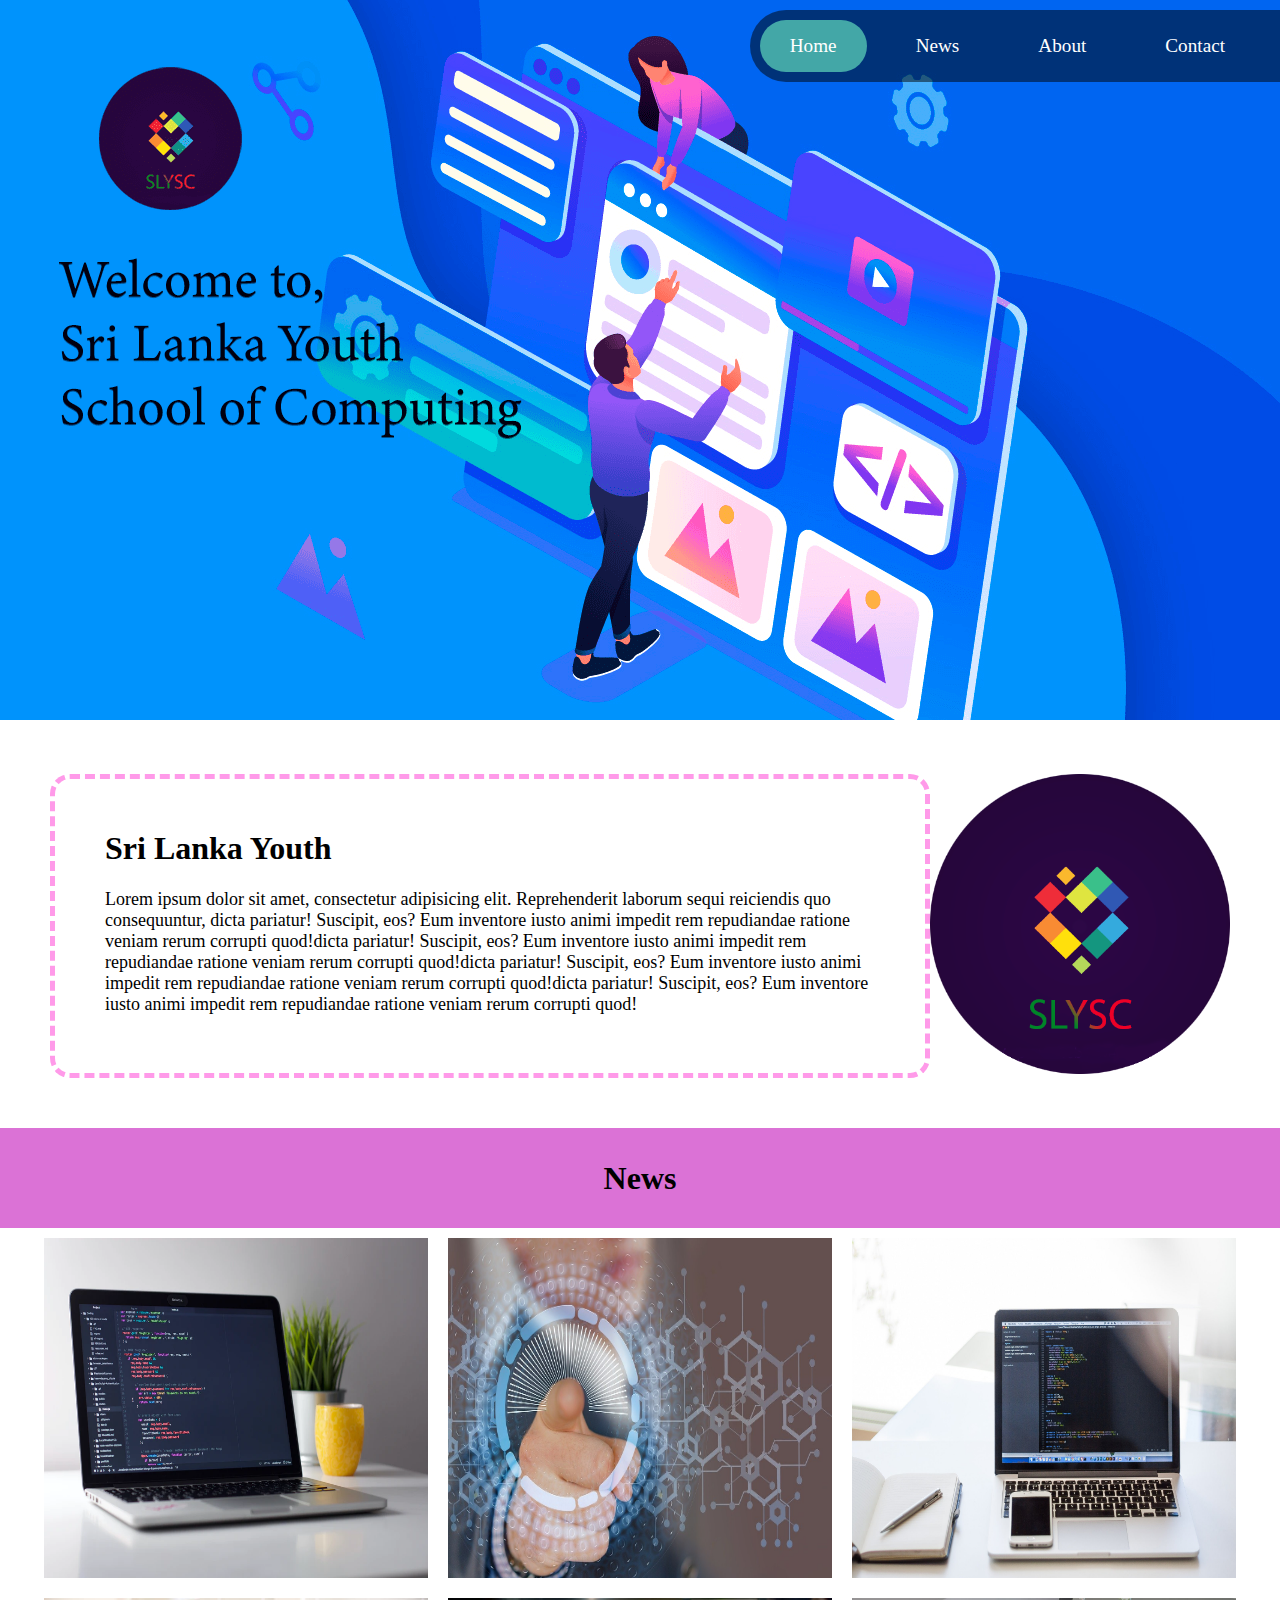
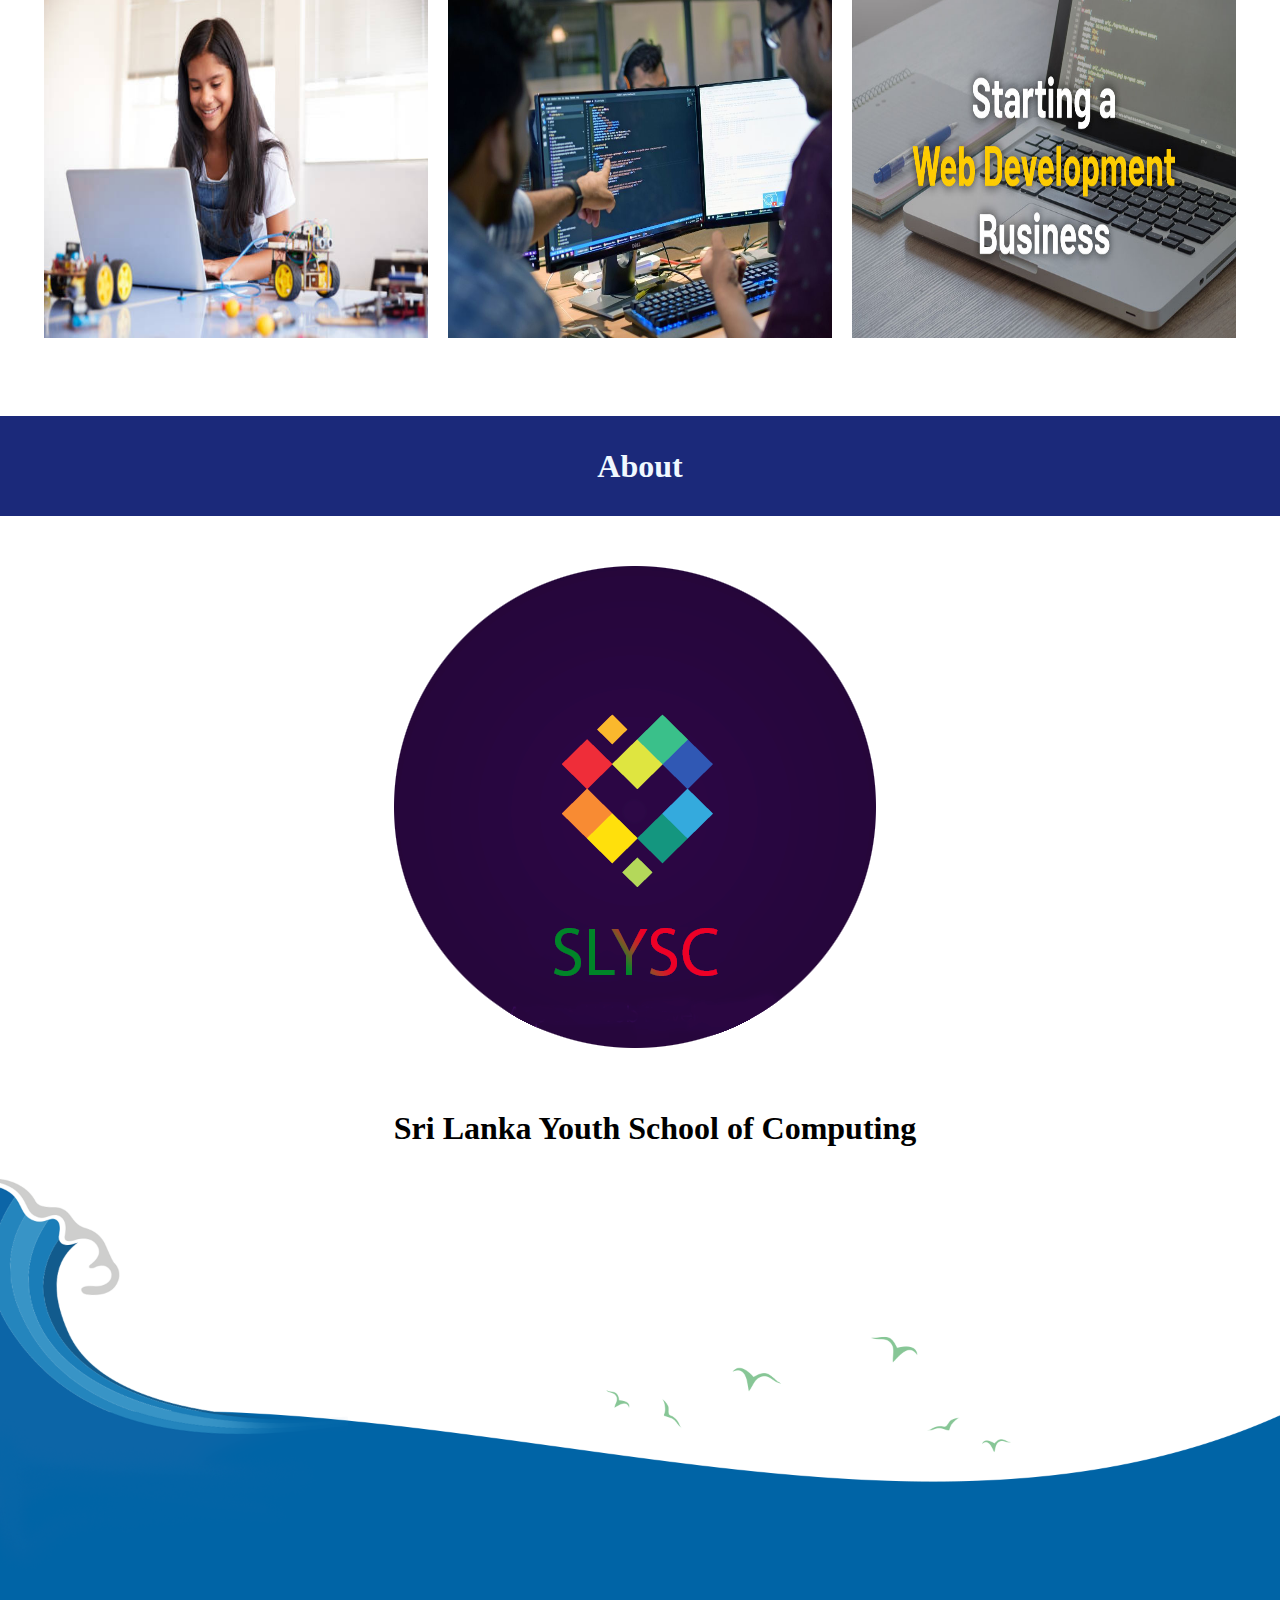
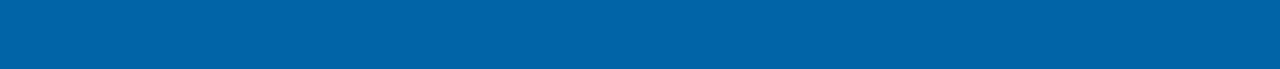
<file: index.html>
<!DOCTYPE html>
<html lang="en">
<head>
    <style>
        li a[href="./index.html"]{
            background-color: rgb(67, 167, 167);
        }
    </style>
    <link rel="stylesheet" href="style.css">
    <meta charset="UTF-8">
    <meta http-equiv="X-UA-Compatible" content="IE=edge">
    <meta name="viewport" content="width=device-width, initial-scale=1.0">
    <title>Web Engineers</title>
    <link rel="shortcut icon" href="./favicon/favicon.png" type="image/x-icon">
</head>
<body>

    <!-- Navigation bar -->
    <ul class="nav">
        <li><a href="./index.html">Home</a></li>
        <li><a href="./news.html">News</a></li>
        <li><a href="./about.html">About</a></li>
        <li><a href="./contact.html">Contact</a></li>
    </ul>
    <div class="home-img">
        <img src="./static/img/home.png" alt="Home">
    </div>

    <!-- Intro  -->
    <div class="logo" ">
        <div class="intro">
            <h1>Sri Lanka Youth</h1>
            <p style="font-size: large; font-family: Cambria, Cochin, Georgia, Times, 'Times New Roman', serif;">Lorem ipsum dolor sit amet, consectetur adipisicing elit. Reprehenderit laborum sequi reiciendis quo consequuntur, dicta pariatur! Suscipit, eos? Eum inventore iusto animi impedit rem repudiandae ratione veniam rerum corrupti quod!dicta pariatur! Suscipit, eos? Eum inventore iusto animi impedit rem repudiandae ratione veniam rerum corrupti quod!dicta pariatur! Suscipit, eos? Eum inventore iusto animi impedit rem repudiandae ratione veniam rerum corrupti quod!dicta pariatur! Suscipit, eos? Eum inventore iusto animi impedit rem repudiandae ratione veniam rerum corrupti quod!    
            <br>
            
            </p>
        </div>
        <div>
            <img src="./static/img/logo.png" alt="web developers" >
        </div>
    </div> 


    <!-- News section -->
    <div class="news"><h1 style="text-align: center;font-family: Cambria, Cochin, Georgia, Times, 'Times New Roman', serif;">News</h1></div>
    <div class="news-content">
        <div class="container">
            
            <div class="flex-box">
                <img src="./static/img/news1.webp" alt="">
                <div class="overlay"><button class="info">More Info</button></div>
            </div>

            <div class="flex-box">
                <img src="./static/img/news2.jpg" alt="">
                <div class="overlay"><button class="info">More Info</button></div>
            </div>

            <div class="flex-box">
                <img src="./static/img/news3.jpg" alt="">
                <div class="overlay"><button class="info">More Info</button></div>
            </div>

            <div class="flex-box">
                <img src="./static/img/news4.jpg" alt="">
                <div class="overlay"><button class="info">More Info</button></div>
            </div>

            <div class="flex-box">
                <img src="./static/img/news5.jpg" alt="">
                <div class="overlay"><button class="info">More Info</button></div>
            </div>

            <div class="flex-box">
                <img src="./static/img/news6.jpg" alt="">
                <div class="overlay"><button class="info">More Info</button></div>
            </div>
            
        </div>
    </div>
    <br>

    <!-- About section  -->
    <div class="about"><h1 style="color: aliceblue;text-align: center;font-family: Cambria, Cochin, Georgia, Times, 'Times New Roman', serif;">About</h1></div>
    <div class="about-container">
        <div class="about-logo">
            <img src="./static/img/logo.png" alt="web developers" >
            <h1><br>Sri Lanka Youth School of Computing</h1>
        </div>
    </div>

    <!-- Footer -->
    <footer>
        <div class="footer">
        
        </div>
    </footer>
</body>
</html>
</file>
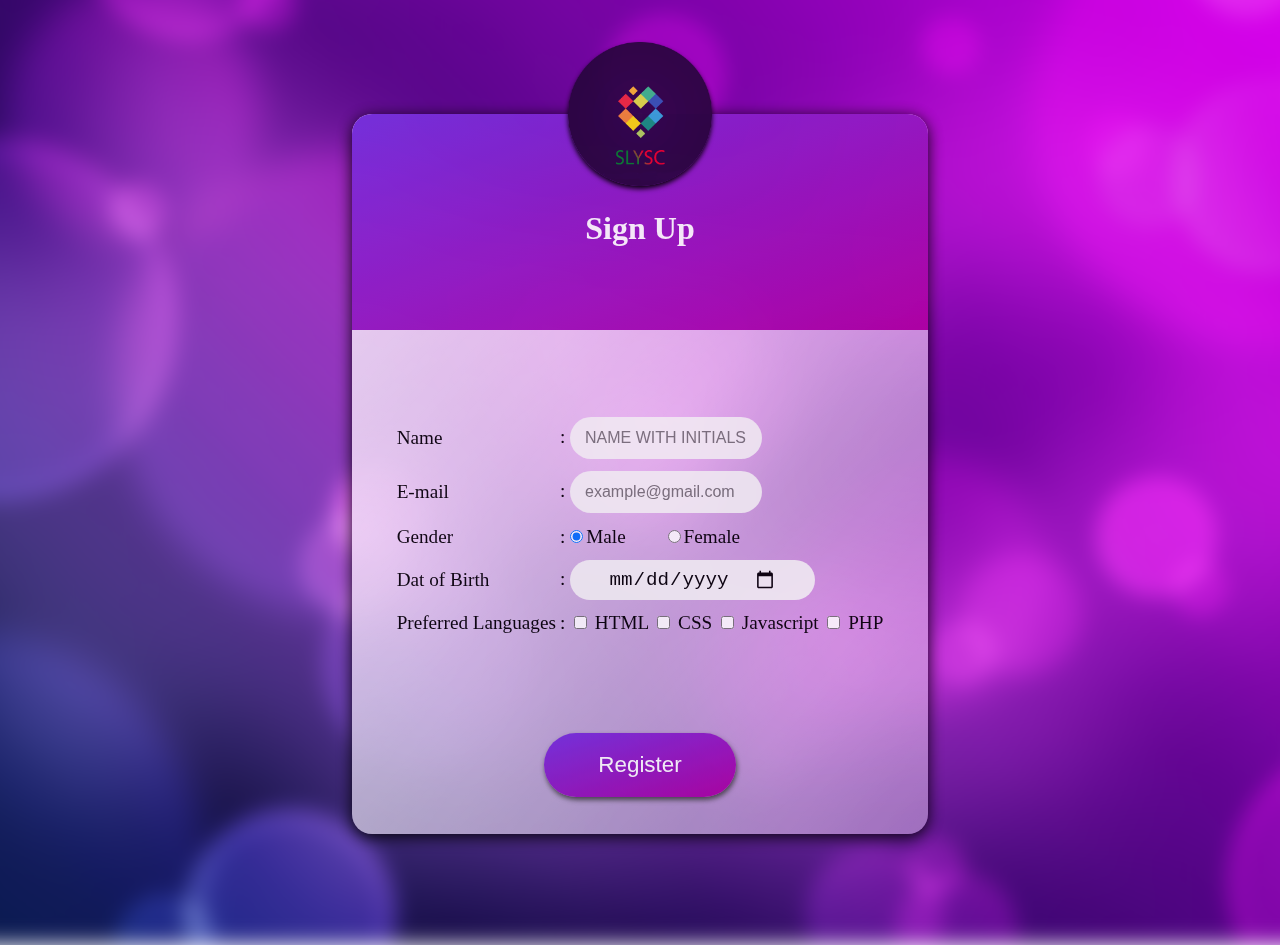
<file: docs/index.html>
<!DOCTYPE html>
<html lang="en">
<head>

    <link rel="stylesheet" href="./static/css/login.css">
    <script src="./static/js/reg.js"></script>
    
    <meta charset="UTF-8">
    <meta http-equiv="X-UA-Compatible" content="IE=edge">
    <meta name="viewport" content="width=device-width, initial-scale=1.0">

    <link rel="shortcut icon" href="./favicon/logo.png" type="image/x-icon">
    
    <title>Sign Up</title>
</head>
<body>

    
    
    <div class="blue-cover">
        
    </div>
    
    <div class="container">
        <div class="login-form">
            <div class="logo">
                <img src="./static/img/logo.png" alt="">
            </div>
            <div class="sign-up">
                <h1>Sign Up</h1>
            </div>
            <div class="form">

                <form autocomplete="off">
                    <table>
                        <tr>
                            <td>
                                <label for="name">Name </label>
                            </td>
                            <td>
                                : <input type="text" name="name" id="name" placeholder="Name with Initials" required>
                            </td>
                        </tr>
                        <tr>
                            <td>
                                <label for="mail">E-mail </label>
                            </td>
                            <td>
                                : <input type="email" name="email" id="mail" placeholder="example@gmail.com" required>
                            </td>
                        </tr>
                        <tr>
                            <td>
                                <label for="gender">Gender </label>
                            </td>
                            <td>
                                :<input type="radio" name="gender" id="male" value="Male" checked><span>Male</span> 
                                
                                <input type="radio" name="gender" id="female"><span>Female</span>
                            </td>
                        </tr>
                        <tr>
                            <td>
                                <label for="dob">Dat of Birth </label>
                            </td>
                            <td>
                                : <input type="date" name="dob" id="dob"><br>
                            </td>
                        </tr>
                        <tr>
                            <td>
                                <label for="languages">Preferred Languages </label>
                            </td>
                            <td>
                                : <input type="checkbox" name="lang" id="html">
                                <span>HTML</span>  
                                <input type="checkbox" name="lang" id="css">
                                <span>CSS</span>  
                                <input type="checkbox" name="lang" id="js">
                                <span>Javascript</span>  
                                <input type="checkbox" name="lang" id="php">
                                <span>PHP</span>  
                            </td>
                        </tr>
                    </table>
                </form>
            </div>
            <div class="button">

                <button type="submit" id="reg-now" onclick="reg()">Register</button>
            </div>
        
        </div>

    </div>
    
</body>
</html>
</file>
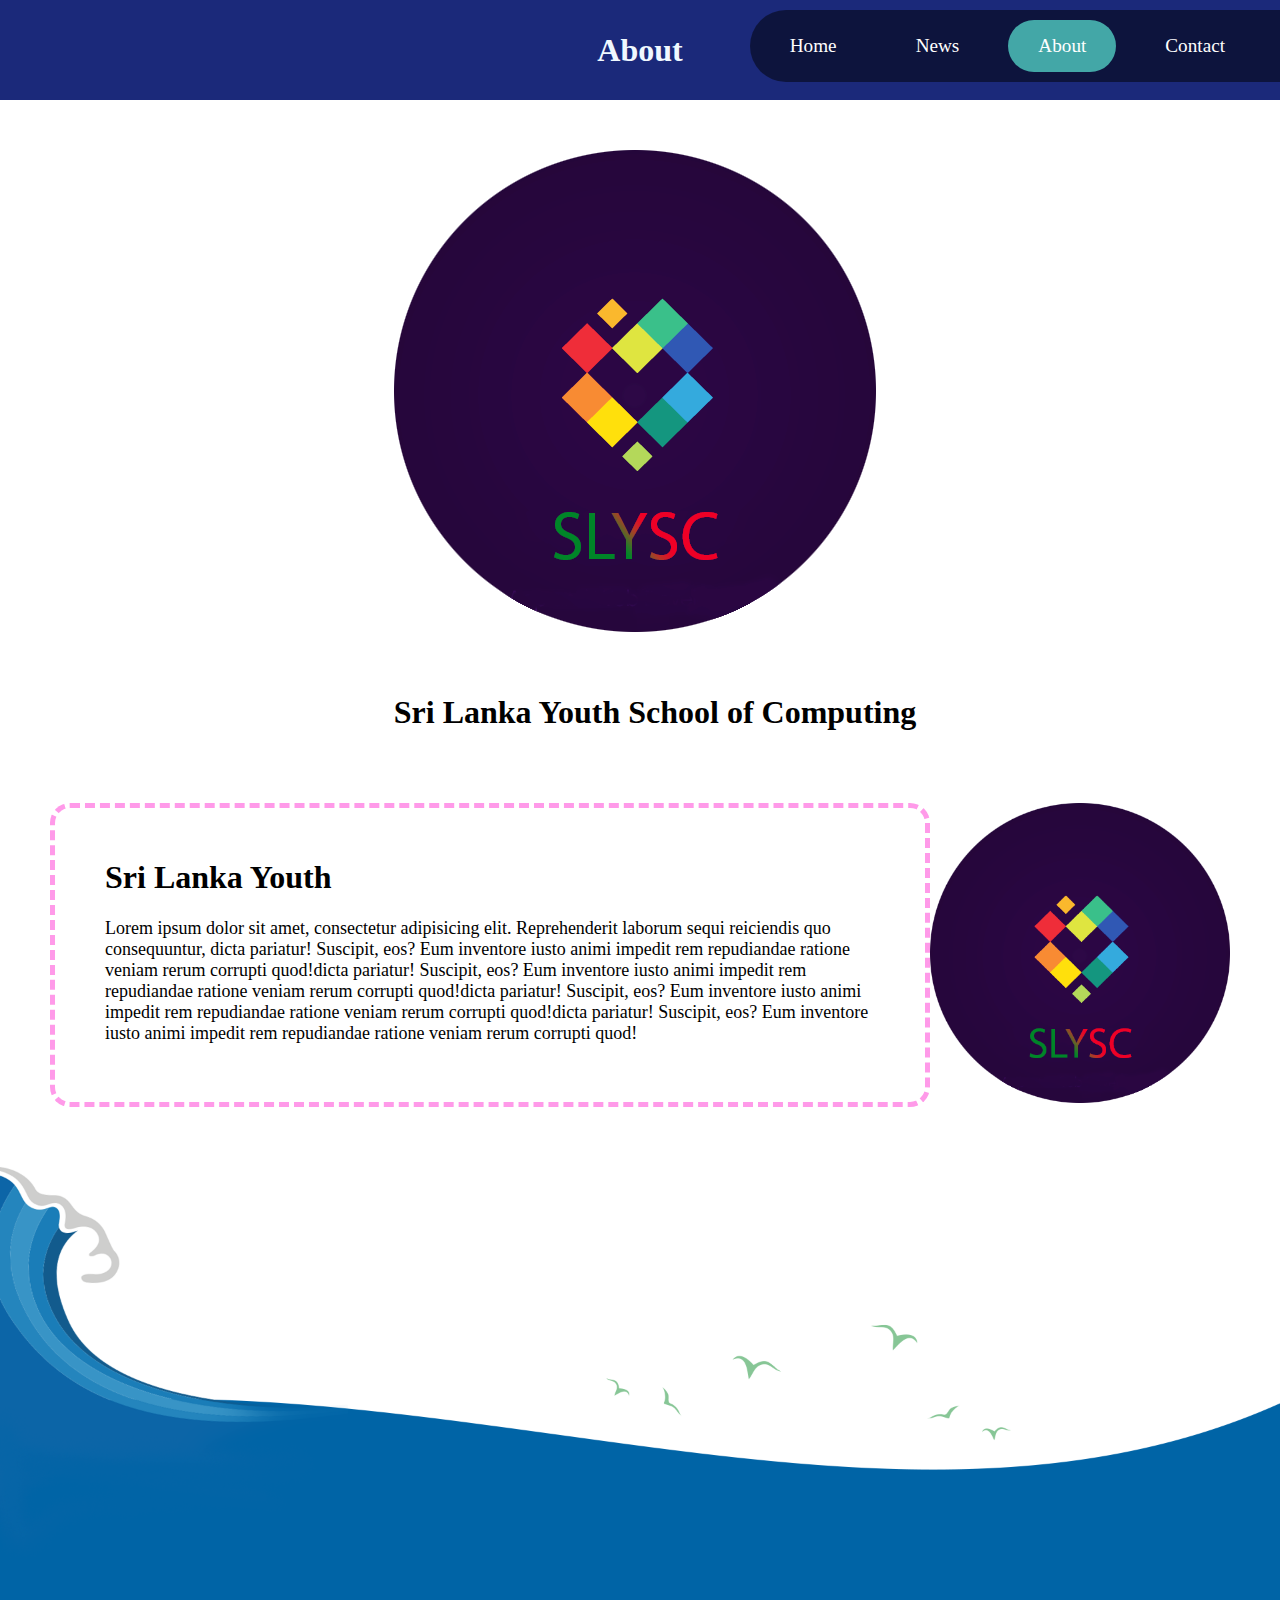
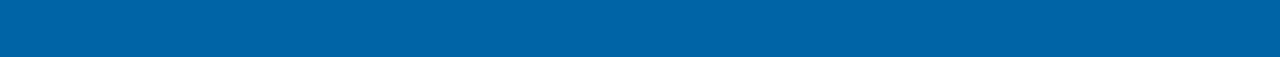
<file: about.html>
<!DOCTYPE html>
<html lang="en">
<head>
    <style>
        li a[href="./about.html"]{
            background-color: rgb(67, 167, 167);
        }
    </style>
    <link rel="stylesheet" href="style.css">
    <meta charset="UTF-8">
    <meta http-equiv="X-UA-Compatible" content="IE=edge">
    <meta name="viewport" content="width=device-width, initial-scale=1.0">
    <title>Web Engineers</title>
    <link rel="shortcut icon" href="./favicon/favicon.png" type="image/x-icon">
</head>
<body>

    <!-- Navigation bar -->
    <ul class="nav">
        <li><a href="./index.html">Home</a></li>
        <li><a href="./news.html">News</a></li>
        <li><a href="./about.html">About</a></li>
        <li><a href="./contact.html">Contact</a></li>
    </ul>

    <!-- About section  -->
    <div class="about" style="margin: 0;"><h1 style="color: aliceblue;text-align: center;font-family: Cambria, Cochin, Georgia, Times, 'Times New Roman', serif;">About</h1></div>
    <div class="about-container">
        <div class="about-logo">
            <img src="./static/img/logo.png" alt="web developers" >
            <h1><br>Sri Lanka Youth School of Computing</h1>
        </div>
    </div>
    <!-- Intro  -->
    <div class="logo" ">
        <div class="intro">
            <h1>Sri Lanka Youth</h1>
            <p style="font-size: large; font-family: Cambria, Cochin, Georgia, Times, 'Times New Roman', serif;">Lorem ipsum dolor sit amet, consectetur adipisicing elit. Reprehenderit laborum sequi reiciendis quo consequuntur, dicta pariatur! Suscipit, eos? Eum inventore iusto animi impedit rem repudiandae ratione veniam rerum corrupti quod!dicta pariatur! Suscipit, eos? Eum inventore iusto animi impedit rem repudiandae ratione veniam rerum corrupti quod!dicta pariatur! Suscipit, eos? Eum inventore iusto animi impedit rem repudiandae ratione veniam rerum corrupti quod!dicta pariatur! Suscipit, eos? Eum inventore iusto animi impedit rem repudiandae ratione veniam rerum corrupti quod!    
            <br>
            
            </p>
        </div>
        <div>
            <img src="./static/img/logo.png" alt="web developers" >
        </div>
    </div> 

    <!-- Footer -->
    <footer>
        <div class="footer">
        
        </div>
    </footer>
</body>
</html>
</file>
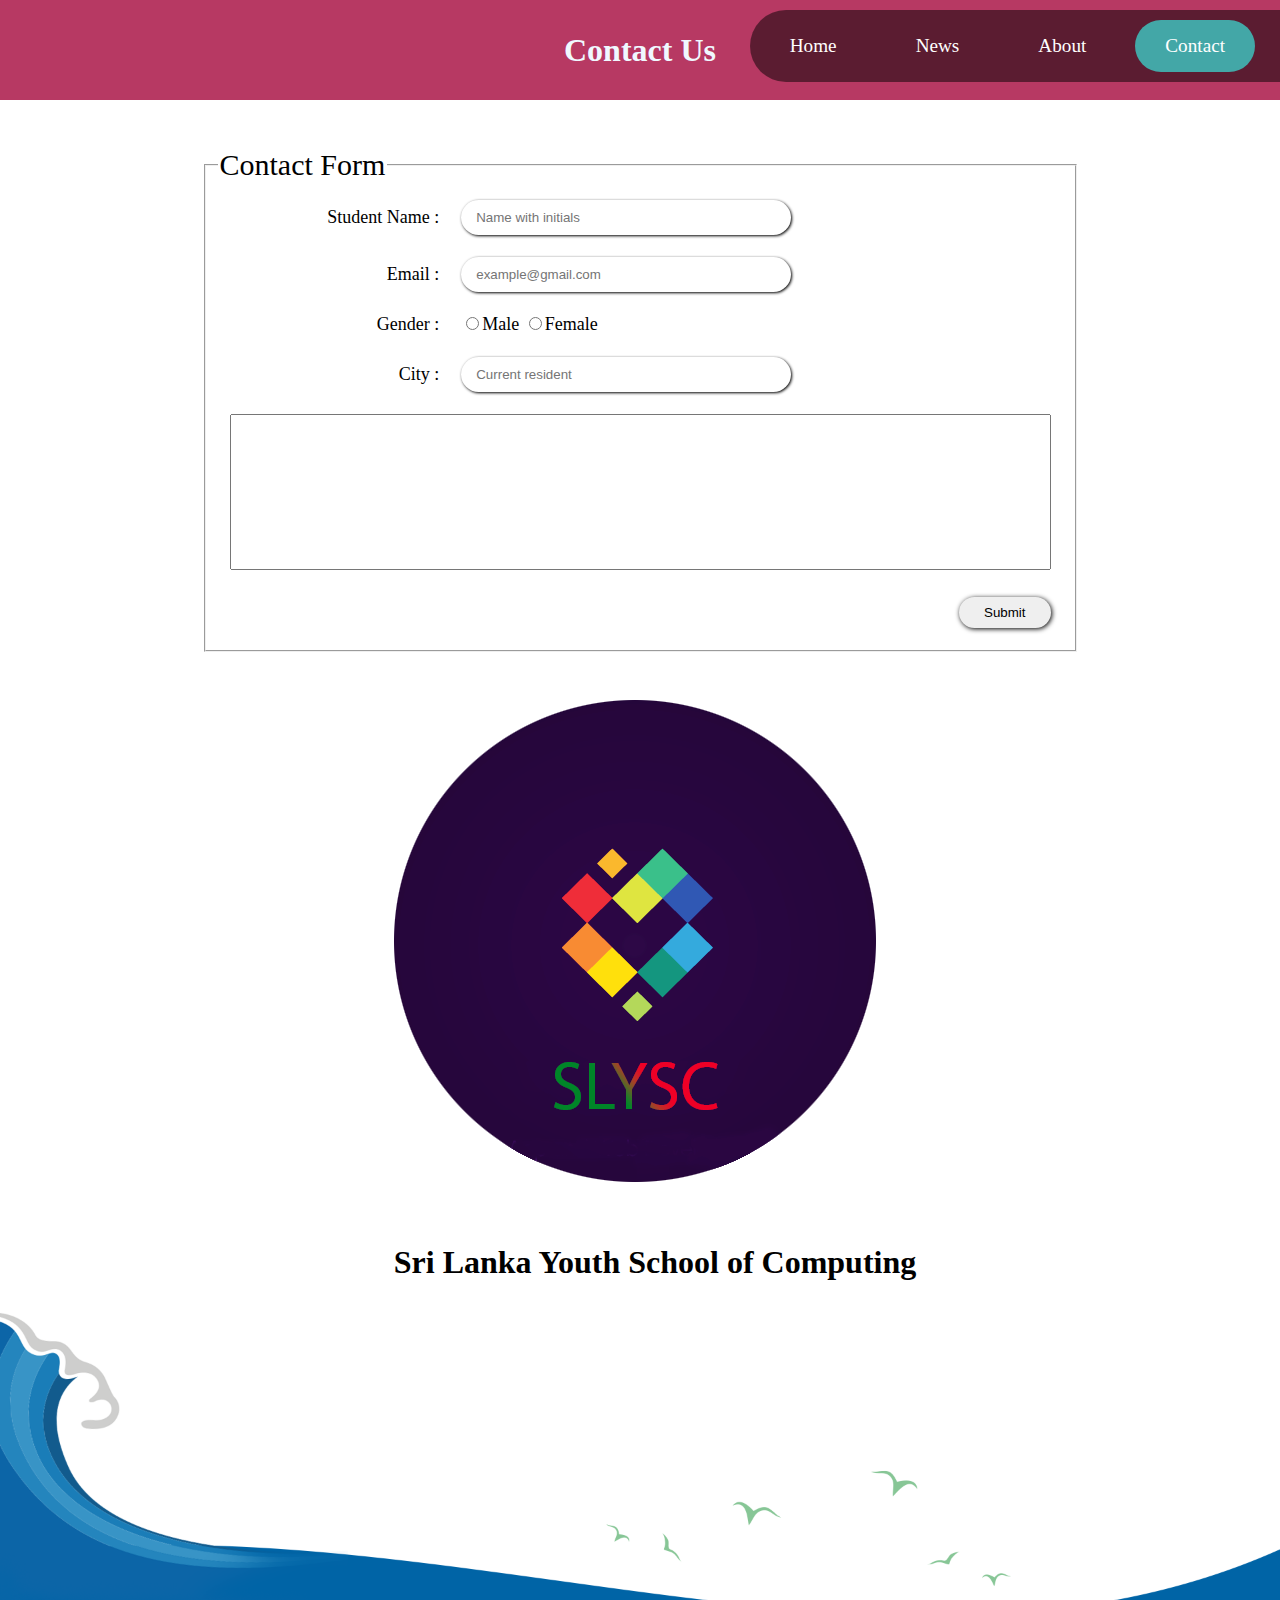
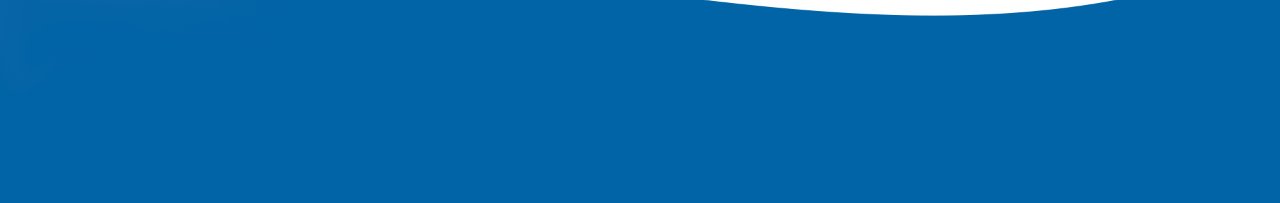
<file: contact.html>
<!DOCTYPE html>
<html lang="en">
<head>
    <style>
        li a[href="./contact.html"]{
            background-color: rgb(67, 167, 167);
        }
    </style>
    <link rel="stylesheet" href="style.css">
    <meta charset="UTF-8">
    <meta http-equiv="X-UA-Compatible" content="IE=edge">
    <meta name="viewport" content="width=device-width, initial-scale=1.0">
    <title>Web Engineers</title>
    <link rel="shortcut icon" href="./favicon/favicon.png" type="image/x-icon">
</head>
<body>

    <!-- Navigation bar -->
    <ul class="nav">
        <li><a href="./index.html">Home</a></li>
        <li><a href="./news.html">News</a></li>
        <li><a href="./about.html">About</a></li>
        <li><a href="./contact.html">Contact</a></li>
    </ul>


    <!-- About section  -->
    <div class="contact" style="margin-top: 0;"><h1 style="color: aliceblue; text-align: center;font-family: Cambria, Cochin, Georgia, Times, 'Times New Roman', serif;">Contact Us</h1></div>
    <nav class="form">

        <form action="#" method="post">
            <fieldset>
            <legend>Contact Form</legend>
            <table>
                <tr>
                    <td>Student Name :</td>
                    <td><input type="text" name="name" id="name" placeholder="Name with initials"></td>
                </tr>
               
                <tr>
                    <td>Email :</td>
                    <td><input type="text" name="e-mail" id="e-mail" placeholder="example@gmail.com"></td>
                </tr>
                <tr>
                    <td>Gender :</td>
                    <td>
                        <input type="radio" name="gender" id="male"><label for="male">Male</label>
                        <input type="radio" name="gender" id="female"><label for="female">Female</label>
                    </td>
                </tr>
                
                <tr>
                    <td>City :</td>
                    <td>
                        <input list="cities" id="city" placeholder="Current resident">
                        <datalist id="cities">
                            <option value="colombo">
                            <option value="kegalle">
                            <option value="galle">
                            <option value="polonnaruwa">
                            <option value="kurunegala">
                        </datalist>        
                </td>
                </tr>
                <tr>
                    <td colspan="2">
                        <textarea name="message" id="msg" cols="100" rows="10"></textarea>
                    </td>
                </tr>
                <tr>
                    <td colspan="2">
                        <input id="form1-submit" type="submit" value="Submit">
                    </td>
                </tr>
            </table>
        </fieldset>
        </form>
    </nav>

    <div class="about-container">
        <div class="about-logo">
            <img src="./static/img/logo.png" alt="web developers" >
            <h1> <br> Sri Lanka Youth School of Computing</h1>
        </div>
    </div>

    <!-- Footer -->
    <footer>
        <div class="footer">
        
        </div>
    </footer>
</body>
</html>
</file>
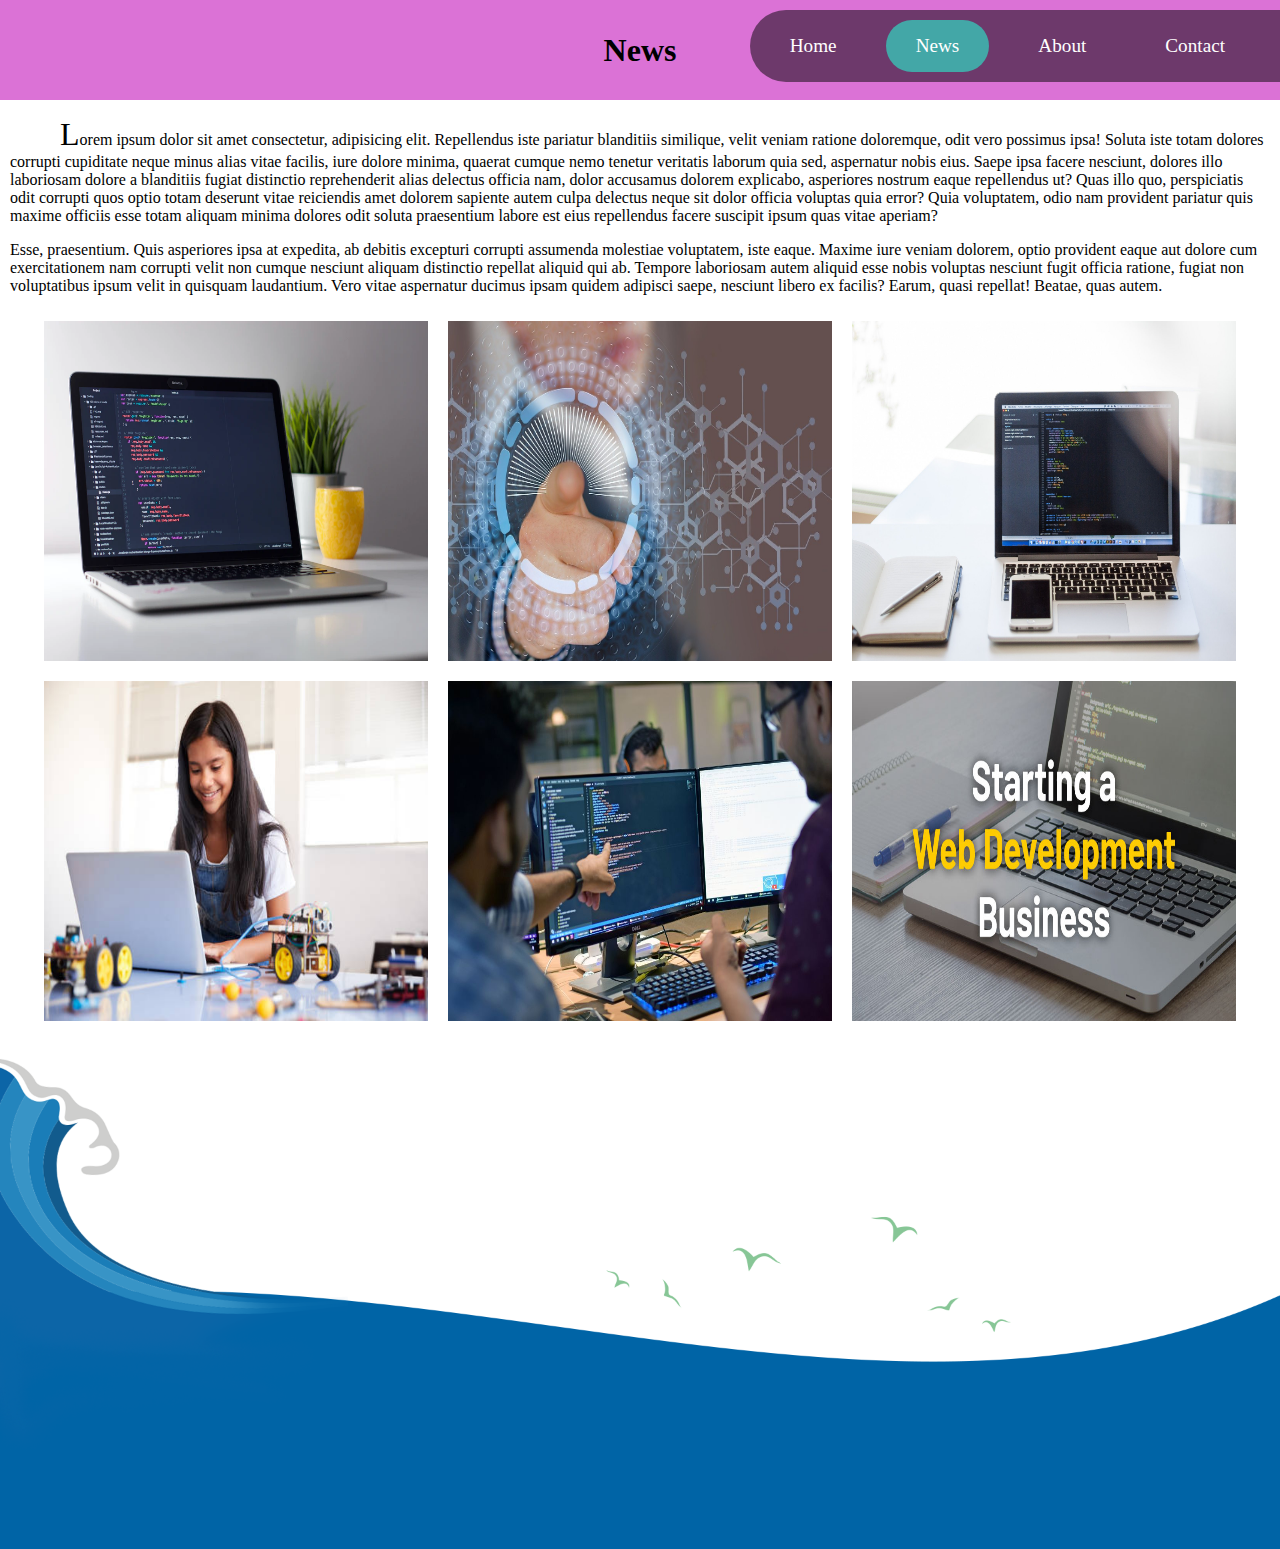
<file: news.html>
<!DOCTYPE html>
<html lang="en">
<head>
    <style>
        li a[href="./news.html"]{
            background-color: rgb(67, 167, 167);
        }
    </style>
    <link rel="stylesheet" href="style.css">
    <meta charset="UTF-8">
    <meta http-equiv="X-UA-Compatible" content="IE=edge">
    <meta name="viewport" content="width=device-width, initial-scale=1.0">
    <title>Web Engineers</title>
    <link rel="shortcut icon" href="./favicon/favicon.png" type="image/x-icon">
</head>
<body>

    <!-- Navigation bar -->
    <ul class="nav">
        <li><a href="./index.html">Home</a></li>
        <li><a href="./news.html">News</a></li>
        <li><a href="./about.html">About</a></li>
        <li><a href="./contact.html">Contact</a></li>
    </ul>
    <!-- News section -->
    <div class="news"><h1 style="text-align: center;font-family: Cambria, Cochin, Georgia, Times, 'Times New Roman', serif;">News</h1></div>
    <div class="news-para"><p>Lorem ipsum dolor sit amet consectetur, adipisicing elit. Repellendus iste pariatur blanditiis similique, velit veniam ratione doloremque, odit vero possimus ipsa! Soluta iste totam dolores corrupti cupiditate neque minus alias vitae facilis, iure dolore minima, quaerat cumque nemo tenetur veritatis laborum quia sed, aspernatur nobis eius. Saepe ipsa facere nesciunt, dolores illo laboriosam dolore a blanditiis fugiat distinctio reprehenderit alias delectus officia nam, dolor accusamus dolorem explicabo, asperiores nostrum eaque repellendus ut?  Quas illo quo, perspiciatis odit corrupti quos optio totam deserunt vitae reiciendis amet dolorem sapiente autem culpa delectus neque sit dolor officia voluptas quia error? Quia voluptatem, odio nam provident pariatur quis maxime officiis esse totam aliquam minima dolores odit soluta praesentium labore est eius repellendus facere suscipit ipsum quas vitae aperiam?</p><p> Esse, praesentium. Quis asperiores ipsa at expedita, ab debitis excepturi corrupti assumenda molestiae voluptatem, iste eaque. Maxime iure veniam dolorem, optio provident eaque aut dolore cum exercitationem nam corrupti velit non cumque nesciunt aliquam distinctio repellat aliquid qui ab. Tempore laboriosam autem aliquid esse nobis voluptas nesciunt fugit officia ratione, fugiat non voluptatibus ipsum velit in quisquam laudantium. Vero vitae aspernatur ducimus ipsam quidem adipisci saepe, nesciunt libero ex facilis? Earum, quasi repellat! Beatae, quas autem.</p></div>
    <div class="news-content">
        <div class="container">
            
            <div class="flex-box">
                <img src="./static/img/news1.webp" alt="">
                <div class="overlay"><button class="info">More Info</button></div>
            </div>

            <div class="flex-box">
                <img src="./static/img/news2.jpg" alt="">
                <div class="overlay"><button class="info">More Info</button></div>
            </div>

            <div class="flex-box">
                <img src="./static/img/news3.jpg" alt="">
                <div class="overlay"><button class="info">More Info</button></div>
            </div>

            <div class="flex-box">
                <img src="./static/img/news4.jpg" alt="">
                <div class="overlay"><button class="info">More Info</button></div>
            </div>

            <div class="flex-box">
                <img src="./static/img/news5.jpg" alt="">
                <div class="overlay"><button class="info">More Info</button></div>
            </div>

            <div class="flex-box">
                <img src="./static/img/news6.jpg" alt="">
                <div class="overlay"><button class="info">More Info</button></div>
            </div>
            
        </div>
    </div>
    <br>


    <!-- Footer -->
    <footer>
        <div class="footer">
        
        </div>
    </footer>
</body>
</html>
</file>
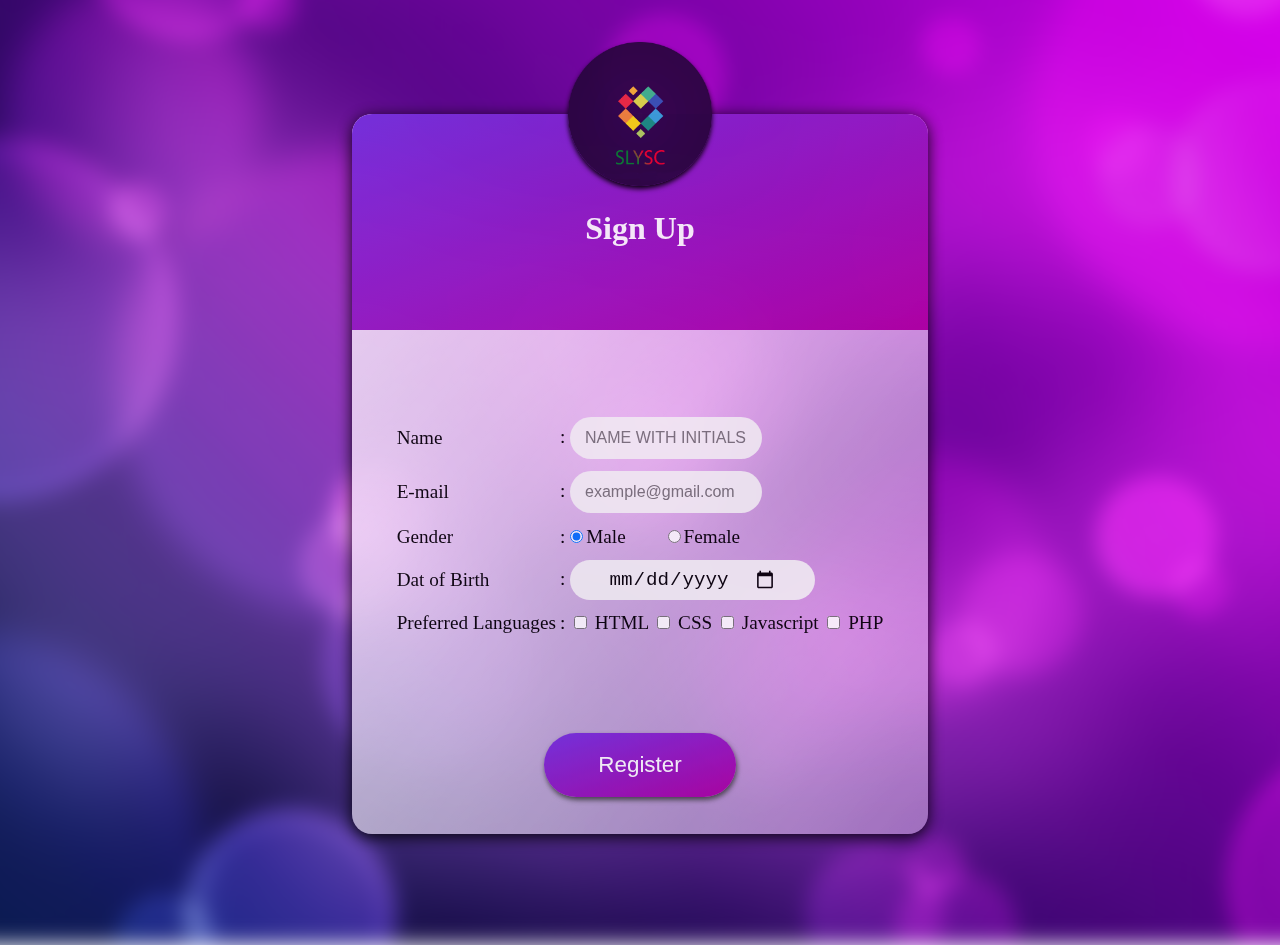
<file: docs/about.html>
<!DOCTYPE html>
<html lang="en">
<head>
    <style>
        li a[href="./about.html"]{
            background-color: rgb(67, 167, 167);
        }

    </style>
    <script src="./static/js/login.js"></script>
    <link rel="stylesheet" href="./static/css/style.css">
    <meta charset="UTF-8">
    <meta http-equiv="X-UA-Compatible" content="IE=edge">
    <meta name="viewport" content="width=device-width, initial-scale=1.0">
    <title>Web Engineers</title>
    <link rel="shortcut icon" href="./favicon/favicon.png" type="image/x-icon">
</head>
<body>

    <!-- Navigation bar -->
    <ul class="nav">
        <li><a href="./home.html">Home</a></li>
        <li><a href="./news.html">News</a></li>
        <li><a href="./about.html">About</a></li>
        <li><a href="./contact.html">Contact Us</a></li>
        <li><a href="./index.html" onclick="document.cookie='login=False'">Log out</a></li>
    </ul>

    <!-- About section  -->
    <div class="about" style="margin: 0;"><h1 style="color: aliceblue;text-align: center;font-family: Roboto;">About</h1></div>
    <div class="about-container">
        <div class="about-logo">
            <img src="./static/img/logo.png" alt="web developers" >
            <h1><br>Sri Lanka Youth School of Computing</h1>
        </div>
    </div>
    <!-- Intro  -->
    <div class="logo" ">
        <div class="intro">
            <h1>Sri Lanka Youth</h1>
            <p style="font-size: large; font-family: Cambria, Cochin, Georgia, Times, 'Times New Roman', serif;">Lorem ipsum dolor sit amet, consectetur adipisicing elit. Reprehenderit laborum sequi reiciendis quo consequuntur, dicta pariatur! Suscipit, eos? Eum inventore iusto animi impedit rem repudiandae ratione veniam rerum corrupti quod!dicta pariatur! Suscipit, eos? Eum inventore iusto animi impedit rem repudiandae ratione veniam rerum corrupti quod!dicta pariatur! Suscipit, eos? Eum inventore iusto animi impedit rem repudiandae ratione veniam rerum corrupti quod!dicta pariatur! Suscipit, eos? Eum inventore iusto animi impedit rem repudiandae ratione veniam rerum corrupti quod!    
            <br>
            
            </p>
        </div>
        <div>
            <img src="./static/img/logo.png" alt="web developers" >
        </div>
    </div> 

    <!-- Footer -->
    <footer>
        <div class="footer">
        
        </div>
    </footer>
</body>
</html>
</file>
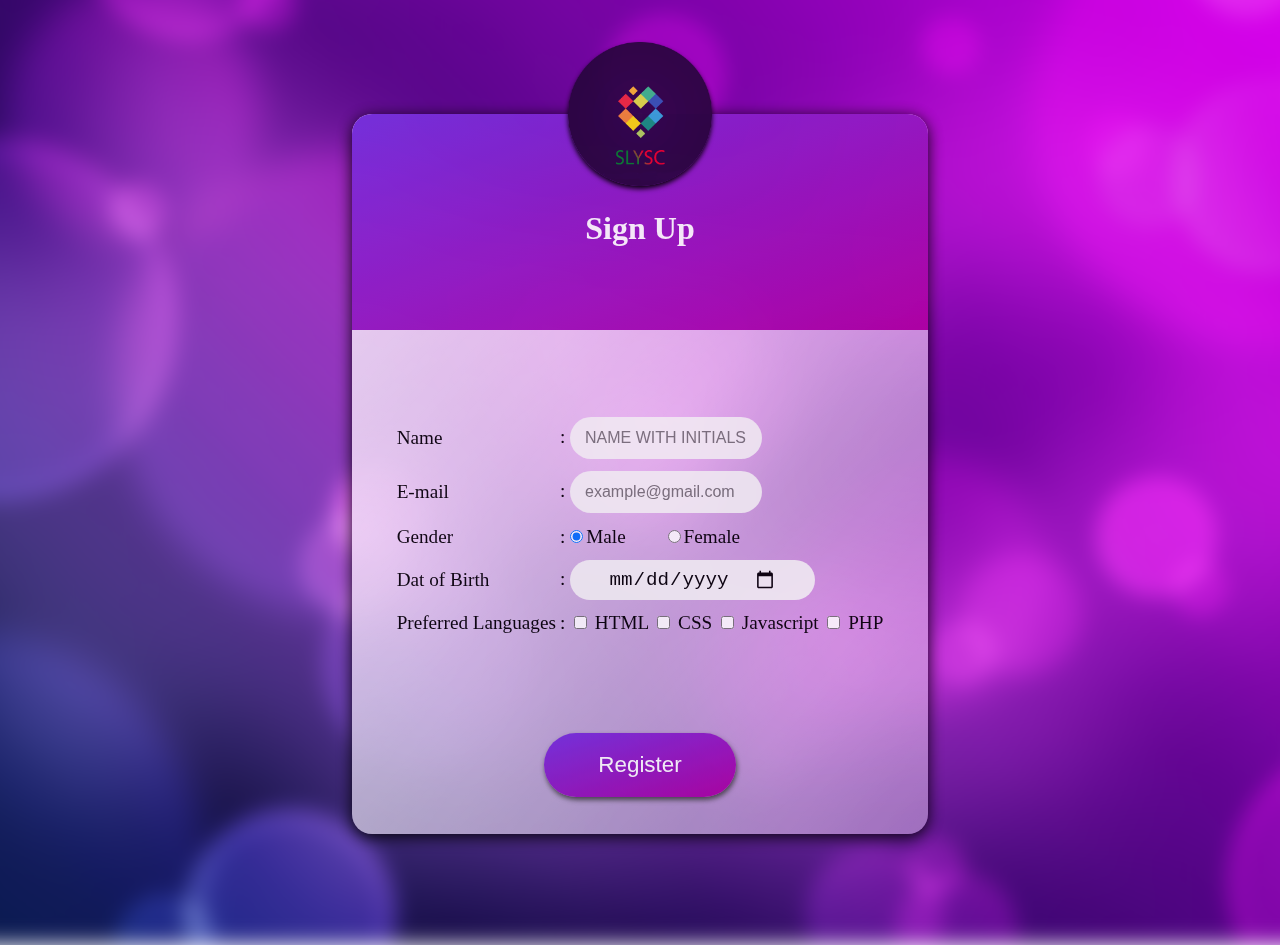
<file: docs/contact.html>
<!DOCTYPE html>
<html lang="en">
<head>
    <style>

        li a[href="./contact.html"]{
            background-color: rgba(167, 14, 65, 0.822);
        }
    </style>
    <script src="./static/js/login.js"></script>
    <link rel="stylesheet" href="./static/css/style.css">
    <meta charset="UTF-8">
    <meta http-equiv="X-UA-Compatible" content="IE=edge">
    <meta name="viewport" content="width=device-width, initial-scale=1.0">
    <title>Web Engineers</title>
    <link rel="shortcut icon" href="./favicon/favicon.png" type="image/x-icon">
</head>
<body>

    <!-- Navigation bar -->
    <ul class="nav">
        <li><a href="./home.html">Home</a></li>
        <li><a href="./news.html">News</a></li>
        <li><a href="./about.html">About</a></li>
        <li><a href="./contact.html">Contact Us</a></li>
        <li><a href="./index.html" onclick="document.cookie='login=False'">Log out</a></li>
    </ul>


    <!-- About section  -->
    <div class="contact" style="margin-top: 0;"><h1 style="color: aliceblue; text-align: center;font-family: roboto;">Contact Us</h1></div>
    <div class="form">

        <form method="post">
            <fieldset>
            <legend>Contact Form</legend>
            <table class="form-table">
                <tr>
                    <td>Student Name :</td>
                    <td><input type="text" name="name" id="name" placeholder="Name with initials"></td>
                </tr>
               
                <tr>
                    <td>Email :</td>
                    <td><input type="text" name="e-mail" id="e-mail" placeholder="example@gmail.com"></td>
                </tr>
                <tr>
                    <td>Gender :</td>
                    <td>
                        <input type="radio" name="gender" id="male" checked><label for="male">Male</label>
                        <input type="radio" name="gender" id="female"><label for="female">Female</label>
                    </td>
                </tr>
                
                <tr>
                    <td>City :</td>
                    <td>
                        <input list="cities" id="city" placeholder="Current resident">
                        <datalist id="cities">
                            <option value="colombo">
                            <option value="kegalle">
                            <option value="galle">
                            <option value="polonnaruwa">
                            <option value="kurunegala">
                        </datalist>        
                </td>
                </tr>
                <tr>
                    <td colspan="2">
                        <textarea name="message" id="msg" cols="100" rows="10"></textarea>
                    </td>
                </tr>
                <tr>
                    <td colspan="2">
                        <input id="form1-submit" type="button" value="Submit" onclick="document.location.replace('./thankyou.html')">
                    </td>
                </tr>
            </table>
        </fieldset>
        </form>
    </div>

    <div class="about-container">
        <div class="about-logo">
            <img src="./static/img/logo.png" alt="web developers" >
            <h1> <br> Sri Lanka Youth School of Computing</h1>
        </div>
    </div>

    <!-- Footer -->
    <footer>
        <div class="footer">
        
        </div>
    </footer>
</body>
</html>
</file>
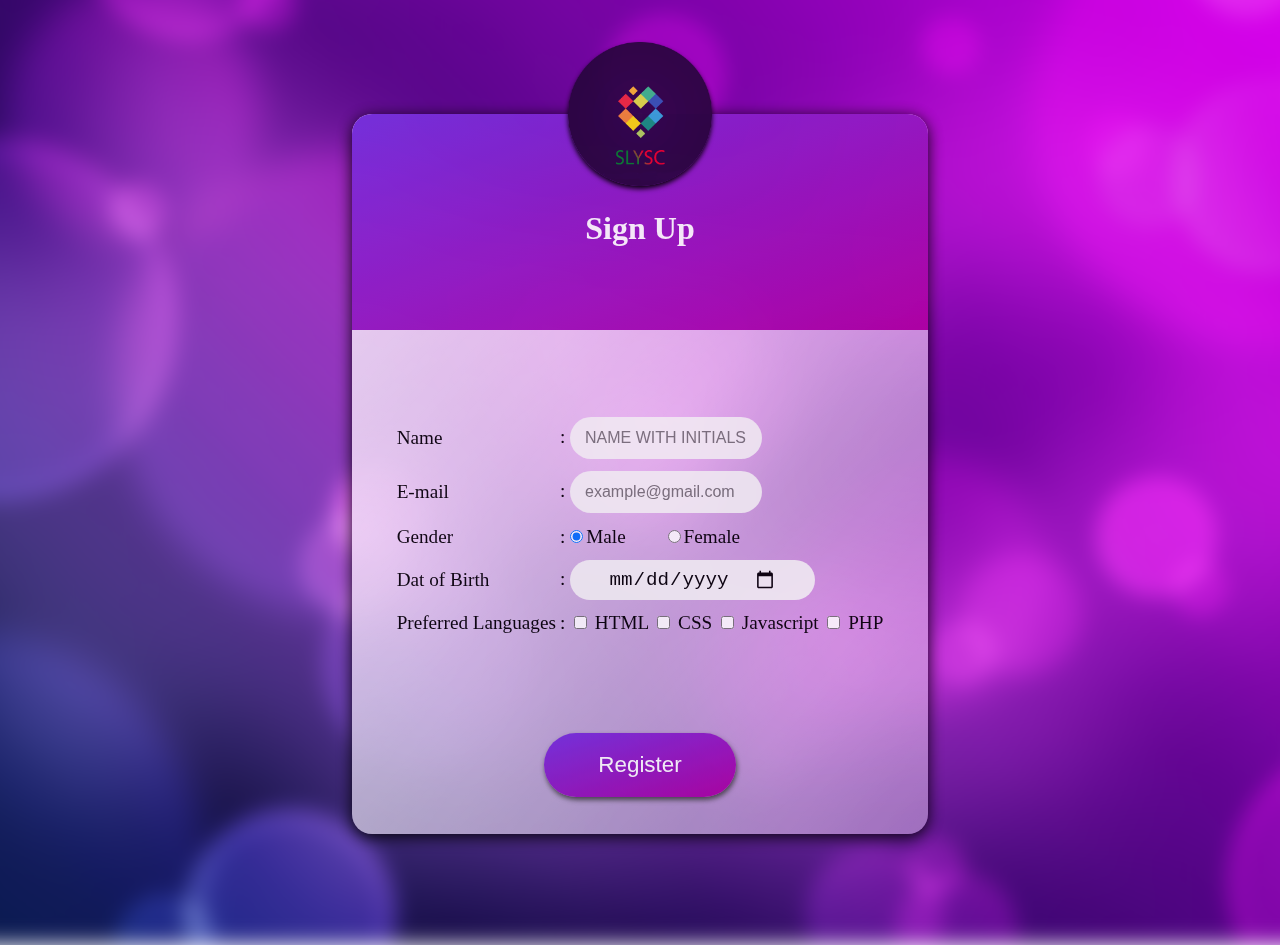
<file: docs/home.html>
<!DOCTYPE html>
<html lang="en">
<head>
    <style>
        li a[href="./home.html"]{
            background-color: rgb(33, 147, 212);
        }
        
        @import url('https://fonts.googleapis.com/css2?family=Ubuntu&display=swap');
    </style>
    
    <script src="./static/js/login.js"></script>
    <link rel="stylesheet" href="./static/css/style.css">
    <meta charset="UTF-8">
    <meta http-equiv="X-UA-Compatible" content="IE=edge">
    <meta name="viewport" content="width=device-width, initial-scale=1.0">
    <title>Web Engineers</title>
    <link rel="shortcut icon" href="./favicon/logo.png" type="image/x-icon">
</head>
<body>

    <!-- Navigation bar -->
    <ul class="nav">
        <li><a href="./home.html">Home</a></li>
        <li><a href="./news.html">News</a></li>
        <li><a href="./about.html">About</a></li>
        <li><a href="./contact.html">Contact Us</a></li>
        <li><a href="./index.html" onclick="document.cookie='login=False'">Log out</a></li>
    </ul>
    <div class="home-container">
        <div class="slysc">
            <img src="./static/img/logo.png" alt="">
            <p>Welcome to,<br>Sri Lanka Youth School of Computing.</p>
        </div>
        <div class="home-img">
            <img src="./static/img/home-bg.png" alt="Home">
        </div>
    </div>

    <!-- Intro  -->
    <!-- <div class="news"><h1 style="text-align: center;font-family: roboto;">Intro</h1></div> -->
    <div class="logo" ">
        <div class="intro">
            <h1>Sri Lanka Youth</h1>
            <p style="font-size: large; font-family:Roboto;">Lorem ipsum dolor sit amet, consectetur adipisicing elit. Reprehenderit laborum sequi reiciendis quo consequuntur, dicta pariatur! Suscipit, eos? Eum inventore iusto animi impedit rem repudiandae ratione veniam rerum corrupti quod!dicta pariatur! Suscipit, eos? Eum inventore iusto animi impedit rem repudiandae ratione veniam rerum corrupti quod!dicta pariatur! Suscipit, eos? Eum inventore iusto animi impedit rem repudiandae ratione veniam rerum corrupti quod!dicta pariatur! Suscipit, eos? Eum inventore iusto animi impedit rem repudiandae ratione veniam rerum corrupti quod!    
            <br>
            </p>
        </div>
        <div class="intro-img">
            <img src="./static/img/logo.png" alt="web developers" >
        </div>
    </div> 


    <!-- News section -->
    <div class="news" style="background:linear-gradient(to bottom right,#7533e1,#b000a1);"><h1 style="text-align: center;font-family: roboto;color: white;">News</h1></div>
    <div class="news-content">
        <div class="container">
            
            <div class="flex-box">
                <p style="position: absolute;padding: 5px;background-color: rgba(226, 113, 241, 0.747);font-size: 20px;font-family: Roboto;">News 1 </p>
                <img src="./static/img/news1.webp" alt="">
                <div class="overlay"><button class="info">More Info</button></div>
            </div>

            <div class="flex-box">
                <p style="position: absolute;padding: 5px;background-color: rgba(226, 113, 241, 0.747);font-size: 20px;font-family: Roboto;">News 2 </p>
                <img src="./static/img/news2.jpg" alt="">
                <div class="overlay"><button class="info">More Info</button></div>
            </div>

            <div class="flex-box">
                <p style="position: absolute;padding: 5px;background-color: rgba(226, 113, 241, 0.747);font-size: 20px;font-family: Roboto;">News 3 </p>
                <img src="./static/img/news3.jpg" alt="">
                <div class="overlay"><button class="info">More Info</button></div>
            </div>

            <div class="flex-box">
                <p style="position: absolute;padding: 5px;background-color: rgba(226, 113, 241, 0.747);font-size: 20px;font-family: Roboto;">News 4 </p>
                <img src="./static/img/news4.jpg" alt="">
                <div class="overlay"><button class="info">More Info</button></div>
            </div>

            <div class="flex-box">
                <p style="position: absolute;padding: 5px;background-color: rgba(226, 113, 241, 0.747);font-size: 20px;font-family: Roboto;">News 5 </p>
                <img src="./static/img/news5.jpg" alt="">
                <div class="overlay"><button class="info">More Info</button></div>
            </div>

            <div class="flex-box">
                <p style="position: absolute;padding: 5px;background-color: rgba(226, 113, 241, 0.747);font-size: 20px;font-family: Roboto;">News 6 </p>
                <img src="./static/img/news6.jpg" alt="">
                <div class="overlay"><button class="info">More Info</button></div>
            </div>
            
        </div>
    </div>
    <br>

    <!-- About section  -->
    <div class="about" style="background:linear-gradient(to bottom right,#7533e1,#b000a1);">
        <h1 style="color: aliceblue;text-align: center;font-family: roboto;">About</h1>
    </div>
    <div class="about-container">
        <div class="about-logo">
            <img src="./static/img/logo.png" alt="web developers" >
            <h1><br>Sri Lanka Youth School of Computing</h1>
        </div>
    </div>

    <!-- Footer -->
    <footer>
        <div class="footer">
            <table class="social-table">
                <tr>
                    <td>
                        <img src="./static/img/facebook.png" alt="">
                    </td>
                    <td>
                        <a href="#">Facebook</a>
                    </td>
                </tr>
                <tr>
                    <td>
                        <img src="./static/img/twitter.png" alt="">
                    </td>
                    <td>
                        <a href="#">Twitter</a>
                    </td>
                </tr>
                <tr>
                    <td>
                        <img src="./static/img/instagram.png" alt="">
                    </td>
                    <td>
                        <a href="#">Instagram</a>
                    </td>
                </tr>
                <tr>
                    <td>
                        <img src="./static/img/linkedin.png" alt="">
                    </td>
                    <td>
                        <a href="#">LinkedIn</a>
                    </td>
                </tr>
            </table>
        </div>
    </footer>
</body>
</html>
</file>
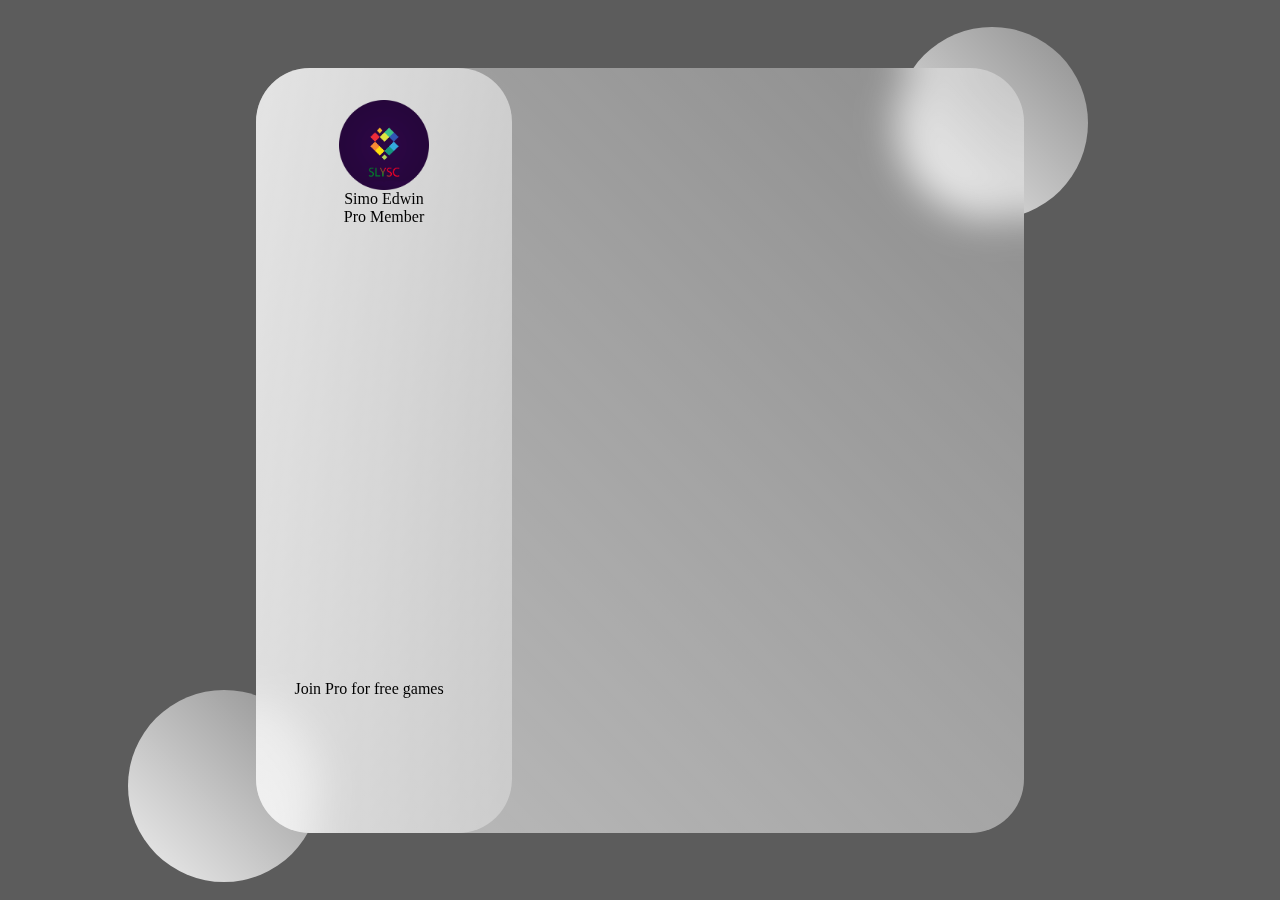
<file: docs/homework1.html>
<!DOCTYPE html>
<html lang="en">
<head>
    <link rel="stylesheet" href="homework1.css">
    <meta charset="UTF-8">
    <meta http-equiv="X-UA-Compatible" content="IE=edge">
    <meta name="viewport" content="width=device-width, initial-scale=1.0">
    <title>Document</title>
</head>
<body>
    <main>
        <section class="glass">
            
            <div class="user">
                <div class="profile">
                    <img src="./static/img/logo.png" alt="">
                    <p>Simo Edwin</p>
                    <p>Pro Member</p>
                </div>
                <div class="links"></div>
                <div class="pro">
                    <div class="pro-console">
                        Join Pro for free games
                    </div>
                </div>
            </div>
            <div class="games"></div>

        </section>
    </main>
    <div class="circle1"></div>
    <div class="circle2"></div>
</body>
</html>
</file>
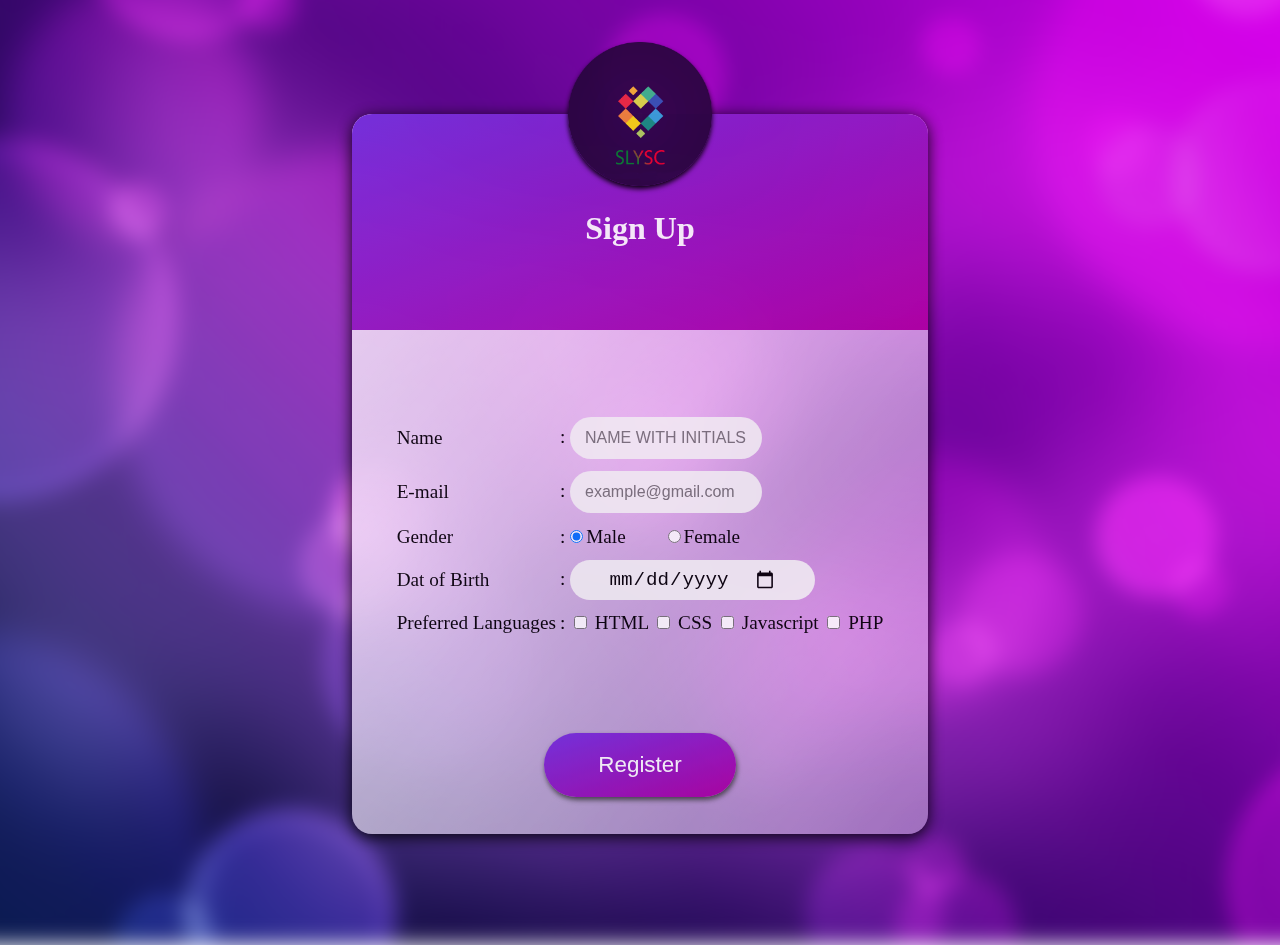
<file: docs/news.html>
<!DOCTYPE html>
<html lang="en">
<head>
    <style>
        li a[href="./news.html"]{
            background-color: rgb(219, 114, 214);
        }
        
    </style>
    <script src="./static/js/login.js"></script>
    <link rel="stylesheet" href="./static/css/style.css">
    <meta charset="UTF-8">
    <meta http-equiv="X-UA-Compatible" content="IE=edge">
    <meta name="viewport" content="width=device-width, initial-scale=1.0">
    <title>Web Engineers</title>
    <link rel="shortcut icon" href="./favicon/favicon.png" type="image/x-icon">
</head>
<body>

    <!-- Navigation bar -->
    <ul class="nav">
        <li><a href="./home.html">Home</a></li>
        <li><a href="./news.html">News</a></li>
        <li><a href="./about.html">About</a></li>
        <li><a href="./contact.html">Contact Us</a></li>
        <li><a href="./index.html" onclick="document.cookie='login=False'">Log out</a></li>
    </ul>
    <!-- News section -->
    <div class="news"><h1 style="text-align: center;font-family: Roboto">News</h1></div>
    <div class="news-para"><p>Lorem ipsum dolor sit amet consectetur, adipisicing elit. Repellendus iste pariatur blanditiis similique, velit veniam ratione doloremque, odit vero possimus ipsa! Soluta iste totam dolores corrupti cupiditate neque minus alias vitae facilis, iure dolore minima, quaerat cumque nemo tenetur veritatis laborum quia sed, aspernatur nobis eius. Saepe ipsa facere nesciunt, dolores illo laboriosam dolore a blanditiis fugiat distinctio reprehenderit alias delectus officia nam, dolor accusamus dolorem explicabo, asperiores nostrum eaque repellendus ut?  Quas illo quo, perspiciatis odit corrupti quos optio totam deserunt vitae reiciendis amet dolorem sapiente autem culpa delectus neque sit dolor officia voluptas quia error? Quia voluptatem, odio nam provident pariatur quis maxime officiis esse totam aliquam minima dolores odit soluta praesentium labore est eius repellendus facere suscipit ipsum quas vitae aperiam?</p><br><p> Esse, praesentium. Quis asperiores ipsa at expedita, ab debitis excepturi corrupti assumenda molestiae voluptatem, iste eaque. Maxime iure veniam dolorem, optio provident eaque aut dolore cum exercitationem nam corrupti velit non cumque nesciunt aliquam distinctio repellat aliquid qui ab. Tempore laboriosam autem aliquid esse nobis voluptas nesciunt fugit officia ratione, fugiat non voluptatibus ipsum velit in quisquam laudantium. Vero vitae aspernatur ducimus ipsam quidem adipisci saepe, nesciunt libero ex facilis? Earum, quasi repellat! Beatae, quas autem.</p></div>
    <div class="news-content">
        <div class="container">
            
            <div class="flex-box">
                <img src="./static/img/news1.webp" alt="">
                <div class="overlay"><button class="info">More Info</button></div>
            </div>

            <div class="flex-box">
                <img src="./static/img/news2.jpg" alt="">
                <div class="overlay"><button class="info">More Info</button></div>
            </div>

            <div class="flex-box">
                <img src="./static/img/news3.jpg" alt="">
                <div class="overlay"><button class="info">More Info</button></div>
            </div>

            <div class="flex-box">
                <img src="./static/img/news4.jpg" alt="">
                <div class="overlay"><button class="info">More Info</button></div>
            </div>

            <div class="flex-box">
                <img src="./static/img/news5.jpg" alt="">
                <div class="overlay"><button class="info">More Info</button></div>
            </div>

            <div class="flex-box">
                <img src="./static/img/news6.jpg" alt="">
                <div class="overlay"><button class="info">More Info</button></div>
            </div>
            
        </div>
    </div>
    <br>


    <!-- Footer -->
    <footer>
        <div class="footer">
        
        </div>
    </footer>
</body>
</html>
</file>
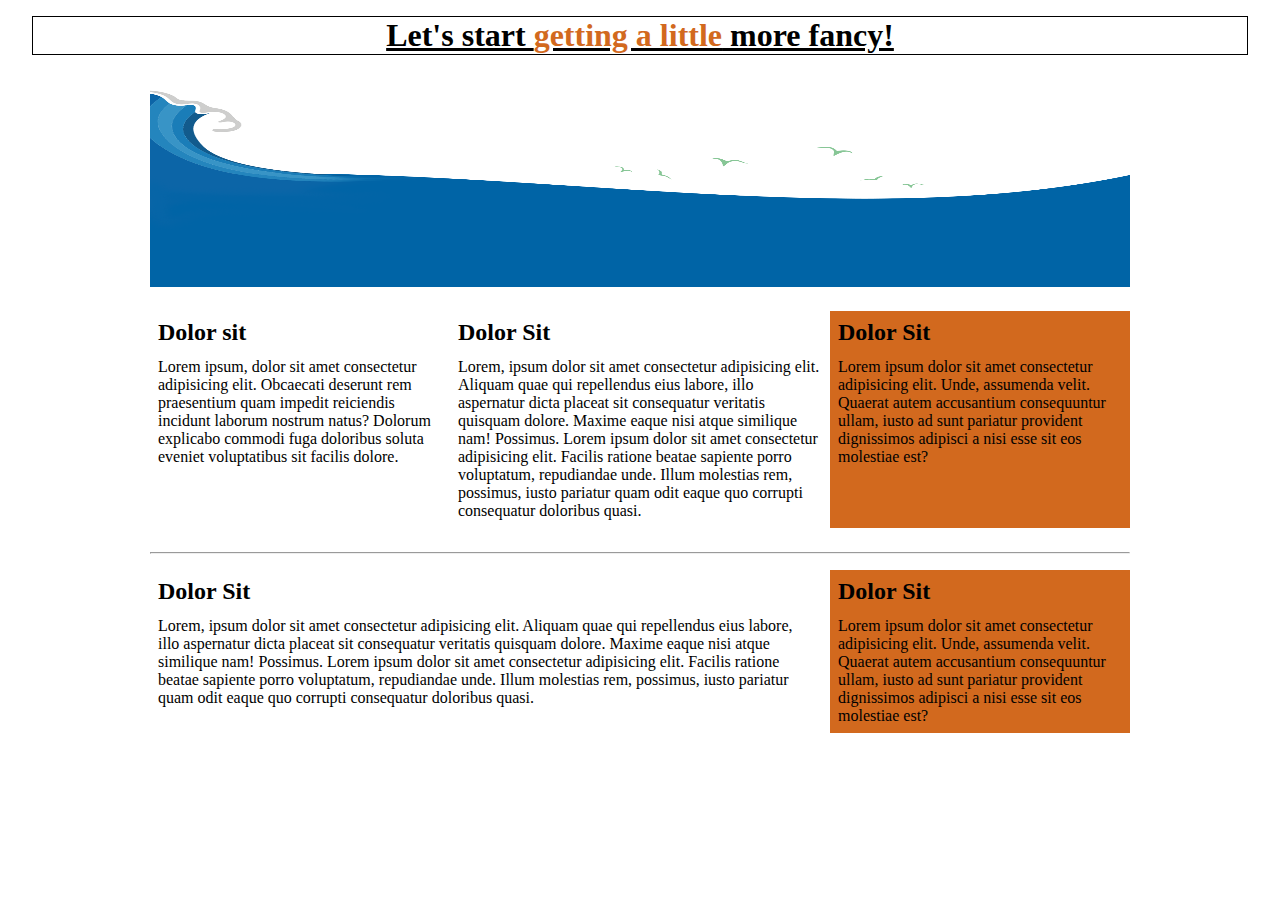
<file: docs/paragraph.html>
<!DOCTYPE html>
<html lang="en">
<head>
    <link rel="stylesheet" href="./paragraph.css">
    <meta charset="UTF-8">
    <meta http-equiv="X-UA-Compatible" content="IE=edge">
    <meta name="viewport" content="width=device-width, initial-scale=1.0">
    <title>Paragraph</title>
</head>
<body>
    <main>
        <h1>
            Let's start <span>getting a little</span> more fancy!
        </h1>
        <section>
            <img src="./static/img/footer.png" alt="">
            <div class="set1">
            
                <div class="p1">
                    <h2>Dolor sit</h2>
                    <p>Lorem ipsum, dolor sit amet consectetur adipisicing elit. Obcaecati deserunt rem praesentium quam impedit reiciendis incidunt laborum nostrum natus? Dolorum explicabo commodi fuga doloribus soluta eveniet voluptatibus sit facilis dolore.</p>
                </div>
                <div class="p2">
                    <h2>Dolor Sit</h2>
                    <p>Lorem, ipsum dolor sit amet consectetur adipisicing elit. Aliquam quae qui repellendus eius labore, illo aspernatur dicta placeat sit consequatur veritatis quisquam dolore. Maxime eaque nisi atque similique nam! Possimus.
                        Lorem ipsum dolor sit amet consectetur adipisicing elit. Facilis ratione beatae sapiente porro voluptatum, repudiandae unde. Illum molestias rem, possimus, iusto pariatur quam odit eaque quo corrupti consequatur doloribus quasi.
                    </p>
                </div>
                <div class="p3">
                    <h2>Dolor Sit</h2>
                    <p>Lorem ipsum dolor sit amet consectetur adipisicing elit. Unde, assumenda velit. Quaerat autem accusantium consequuntur ullam, iusto ad sunt pariatur provident dignissimos adipisci a nisi esse sit eos molestiae est?</p>
                </div>

            </div>
            <hr>
            <div class="set2">

                <div class="p2">
                    <h2>Dolor Sit</h2>
                    <p>Lorem, ipsum dolor sit amet consectetur adipisicing elit. Aliquam quae qui repellendus eius labore, illo aspernatur dicta placeat sit consequatur veritatis quisquam dolore. Maxime eaque nisi atque similique nam! Possimus.
                        Lorem ipsum dolor sit amet consectetur adipisicing elit. Facilis ratione beatae sapiente porro voluptatum, repudiandae unde. Illum molestias rem, possimus, iusto pariatur quam odit eaque quo corrupti consequatur doloribus quasi.
                    </p>
                </div>
                <div class="p3">
                    <h2>Dolor Sit</h2>
                    <p>Lorem ipsum dolor sit amet consectetur adipisicing elit. Unde, assumenda velit. Quaerat autem accusantium consequuntur ullam, iusto ad sunt pariatur provident dignissimos adipisci a nisi esse sit eos molestiae est?</p>
                </div>

            </div>

        </section>
    </main>
    
</body>
</html>
</file>
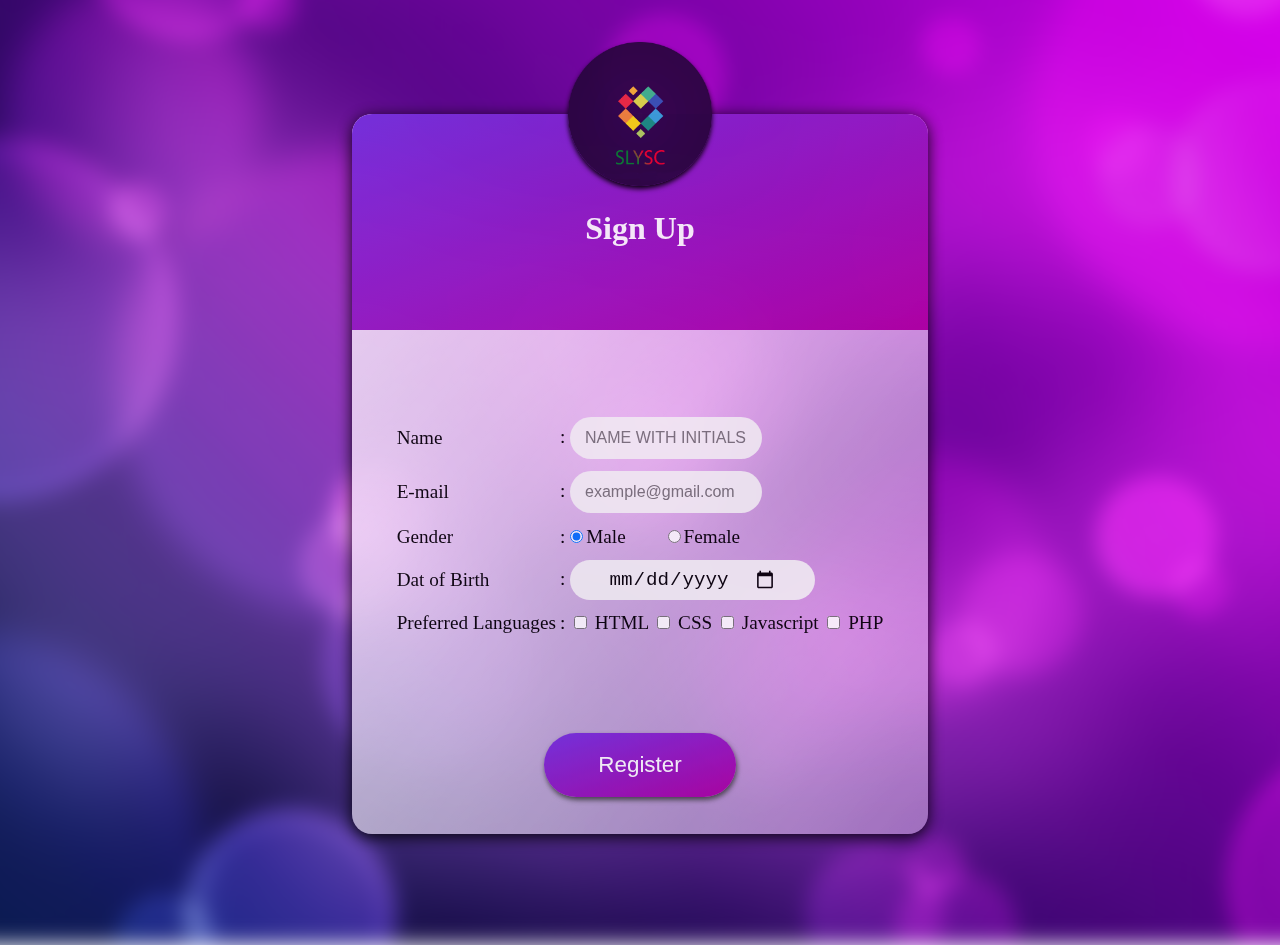
<file: docs/thankyou.html>
<!DOCTYPE html>
<html lang="en">
<head>
    <style>

        li a[href="./contact.html"]{
            background-color: rgba(167, 14, 65, 0.822);
        }
    </style>
    <script src="./static/js/login.js"></script>
    <link rel="stylesheet" href="./static/css/style.css">
    <meta charset="UTF-8">
    <meta http-equiv="X-UA-Compatible" content="IE=edge">
    <meta name="viewport" content="width=device-width, initial-scale=1.0">
    <title>Web Engineers</title>
    <link rel="shortcut icon" href="./favicon/favicon.png" type="image/x-icon">
</head>
<body>

    <!-- Navigation bar -->
    <ul class="nav">
        <li><a href="./home.html">Home</a></li>
        <li><a href="./news.html">News</a></li>
        <li><a href="./about.html">About</a></li>
        <li><a href="./contact.html">Contact Us</a></li>
        <li><a href="./index.html" onclick="document.cookie='login=False'">Log out</a></li>
    </ul>

    <!-- About section  -->
    <div class="contact" style="margin-top: 0;"><h1 style="color: aliceblue; text-align: center;font-family: Cambria, Cochin, Georgia, Times, 'Times New Roman', serif;">Contact Us</h1></div>
    
    <h1 style="text-align: center;font-size: 38px;">Thank you!</h1>

    <div class="about-container">
        <div class="about-logo">
            <img src="./static/img/logo.png" alt="web developers" >
            <h1> <br> Sri Lanka Youth School of Computing</h1>
        </div>
    </div>

    <!-- Footer -->
    <footer>
        <div class="footer">
        
        </div>
    </footer>
</body>
</html>
</file>
<file: style.css>
body{
    padding: 0;
    margin: 0;
}

.nav{
    transition: 1s;
    border-radius: 100px 0 0 100px;
    right: 0;
    position: absolute;
    list-style-type: none;
    overflow: hidden;
    height: auto;
    margin: 0;
    padding: 10px;
    background-color: rgba(0, 0, 0, 0.5);
    margin-top: 10px;
}
.nav li{
    margin-right: 15px;
    display: inline;
}

.nav li a{
    
    padding: 15px 30px;
    text-decoration: none;
    font-size: larger;
    /* display: inline-block; */
    display: inline-block;
    text-align: center;
    color: white;
    border-radius: 100px;
    /* box-shadow: 1px 1px 5px rgba(0, 0, 0, 0.5); */
}
li a:hover{
    background-color: rgb(22, 201, 201);
    color: rgb(255, 255, 255);
    transition: 1s;
}

.logo{
    margin: 50px 50px;
    display: flex;
    justify-content: space-between;
}
.logo img{
    width:300px; 
    height:300px;
}

.intro{
    width: 900px;
    /* border:1px solid black; */
    padding: 30px 50px;
    border: 5px dashed rgb(255, 154, 233);
    border-radius: 20px;
}
.home-img img{
    width: 100%;
    height: fit-content;

}

.news{
    display: flex;
    align-items: center;
    justify-content: center;
    height: 100px;
    /* border: 1px solid black; */
    background-color: rgb(219, 114, 214);
    
}

.about,.contact{
    margin-top: 50px;
    display: flex;
    align-items: center;
    justify-content: center;
    height: 100px;
    /* border: 1px solid black; */
    background-color: rgba(27, 41, 122);;
}

.news-para{
    margin: 10px;
}
.news-para p:first-child::first-letter{
    font-size: 200%;
    margin-left: 50px;
}


.container{
    /* border: 1px solid black; */
    height: 720px;
    display: flex;
    flex-wrap: wrap;
    justify-content: center;
}

.flex-box{
    width: 30%;
    margin: 10px;
    /* border: 1px solid black; */
    cursor: pointer;
}
 .flex-box img{
     width: 100%;
     height: 100%;
     opacity: 1;
 }

 .overlay{
     opacity: 0;
     transform: translateY(-101%);
     height: 100%;
     width: 100%;
     background-color: rgba(27, 41, 122, 0.644);
     display: flex;
     justify-content: center;
     align-items: center;
 }

 .overlay button{
     color: white;
 }

 .flex-box:hover .overlay{
    opacity: 0.9;
    transition: 0.5s ease;
 }

 .flex-box:hover .flex-box img{
    opacity: 0.5;
    transition: 0.5s ease;
 }

 .info{
     cursor: pointer;
     font-family: Cambria, Cochin, Georgia, Times, 'Times New Roman', serif;
     padding: 10px 20px;
     background-color: rgb(25, 177, 58);
     font-size: large;
     /* border-color: rgb(45, 109, 228); */
     box-shadow: 5px 5px 4px black;
     width: 150px;
     height: 50px;
     border-radius: 100px;
 }

 .about-container{
     margin-top: 50px;
     display: flex;
     justify-content: center;
     
 }

 .about-logo{
     transform: translateX(15px);
 }

 .footer{
     height: 500px;
     /* border: 1px solid black; */
     background: url("./static/img/footer.png");
     background-size: cover;
     background-repeat: no-repeat;
 }
 .contact{
    background-color: rgba(167, 14, 65, 0.822);;
 }
.form{
    display: flex;
    height: 500px;
    justify-content: center;
    align-items: center;
    margin-top: 50px;
}

td{
    padding: 10px;
    font-size: large;
    font-family:'Times New Roman', Times, serif
}

tr td:first-child{
    text-align: right;
}
input[type="text"],input[id="city"]{
    padding: 10px 15px;
    width: 300px;
    border-radius: 100px;
    border:none;
    box-shadow: 1px 1px 3px;
}

legend{
    font-size: 30px;
}

#form1-submit{
    padding: 8px 25px;
    border-radius: 100px;
    cursor: pointer;
    box-shadow: 1px 1px 5px;
    border:none
}
textarea{
    resize: none;
    overflow-y: scroll;
    scroll-behavior: auto;
}
</file>
<file: docs/static/css/login.css>
html,body{
    --border: 1px solid black;
    overflow: hidden;
    padding: 0;
    margin: 0;
    width: 100%;
    height: 100%;
    font-family: roboto;
}

.image{
    position: absolute;
    bottom: 10rem;
    right: -8rem;
    z-index: 110;
    /* border: var(--border); */
}

.image img{
    width: 50ch;
    height: 50ch;
    border-radius: 100%;
    position: absolute;
    bottom: 0;

}


.container{
    width: 100%;
    height: 100%;
    display: flex;
    align-items: center;
    justify-content: center;
    padding-top: 3ch;
}

.blue-cover{
    width: 100%;
    height: 100%;
    background: url('../..//static/img/login.jpg');
    background-size: cover;
    filter: blur(10px);
    background-repeat: no-repeat;
    position: absolute;
    background-position: center;
    outline: none;
    transform: scale(1.1); 
}

.logo{
    position: absolute;
    /* border: var(--border); */
    border-radius: 100%;
    box-shadow: 0px 3px 5px #000000;
    top: -9ch;
    margin: 0 auto;
}
.logo img{
    width: 18ch;
    display: block;
}
.login-form{
    position: relative;
    background: linear-gradient(to bottom right,rgba(255,255,255,0.9),rgba(255,255,255,0.4));
    /* border: var(--border); */
    backdrop-filter: blur(3rem);
    width: 45%;
    height: 80vh;
    display: flex;
    justify-content: space-between;
    flex-direction: column;
    align-items: center;
    box-shadow: 0px 3px 15px black;
    border-radius: 20px;
    z-index: 10;
    opacity: 0.9;
}

.sign-up{
    /* border: var(--border); */
    width: 100%;
    border-radius: 20px 20px 0 0;
    /* max-height: 70ch; */
    height: 30%;
    /* overflow: hidden; */
    margin-bottom: 3ch;
    background:linear-gradient(to bottom right,#7533e1,#b000a1);
}

.button{
    /* border: var(--border); */
    width: 100%;
    display: flex;
    justify-content: center ;
    flex: 0.2
}

.form{
    height: 30ch;
}

form,td{
    font-size: 1.2rem;
    /* border: var(--border); */
    margin: 0;
}

td{
    padding-top: 1ch;
}

tr > td:first-child{
    text-align: left;

}
#female{
    margin-left: 5ch;
}

h1{
    text-align: center;
    margin-top: 6ch;
    color: white;
}
input[type="text"],input[type="email"]{
    background-color: whitesmoke;
    padding: 12px 15px;
    width: 50%;
    font-size: 1rem;
    border-radius: 100px;
    border:none;
    /* box-shadow: 1px 1px 3px; */
}
input[type="text"]{
    text-transform: uppercase;
}

input[type="email"]{
    text-transform: lowercase;
}

input[type="date"]{
    background-color: whitesmoke;
    font-size: 1.2rem;
    border-radius: 100px;
    padding: 0.4em 2em;
    border:none;
    /* border: 1px solid black; */
    /* box-shadow: 1px 1px 1px ; */
}

span{
    font-size: 1.2rem;
}

button{
    align-self: flex-start;
    margin:3ch 0ch ;
    width: 12rem;
    font-size: 1.4rem;
    padding: 1.5ch 2ch;
    background:linear-gradient(to bottom right,#7533e1,#b000a1);
    cursor: pointer;
    border: none;
    border-radius: 50px;
    box-shadow: 1px 3px 5px #484749;
    color: white;
    transition: background-color 1s;
}

button:hover{
    background-color: #7533e1;
    
}
</file>
<file: docs/static/css/style.css>
body{
    --border: 1px solid black;
    padding: 0;
    margin: 0;
}

.nav{
    transition: 1s;
    border-radius: 100px 0 0 100px;
    right: 0;
    position: absolute;
    list-style-type: none;
    height: auto;
    margin: 0;
    padding: 10px;
    background-color: rgba(0, 0, 0, 0.5);
    margin-top: 12px;
}
.nav li{
    display: inline;
    
}

.nav li a{
    font-size: 1rem;
    font-family: Roboto;
    padding: 1rem 2rem;
    text-decoration: none;
    /* font-size: larger; */
    display: inline-block;
    text-align: center;
    color: white;
    border-radius: 100px;
    /* box-shadow: 1px 1px 5px rgba(0, 0, 0, 0.5); */
}
li a:hover{
    background-color: rgb(22, 201, 201);
    color: rgb(255, 255, 255);
    transition: 1s;
}

.logo{
    margin: 3rem;
    display: flex;
    flex-wrap: wrap;
    height: auto;
    justify-content: space-around;
    align-items: center;
}

.logo div{
    /* border: var(--border); */
    margin-bottom: 10ch;
}
.logo img{
    width:300px; 
    height:300px;
    /* display: block; */
}

.intro{
    width: 700px;
    padding: 2ch 5ch;
    border: 5px dashed rgb(255, 154, 233);
    border-radius: 20px;
}
p{
    line-height: 1.4rem;
    /* max-width: 100ch; */
    font-size: 1.2rem;
    margin: 0 auto;
    margin: 1ch;
}

.home-container{
    display: flex;
    justify-content: space-around;
    align-items: center;
    background:linear-gradient(to bottom right,#7533e1,#b000a1);
}

.slysc img{
    width: 14ch;
    margin-left: 4ch;
}

.slysc p{
    line-height: 3ch;
    font-family: 'Ubuntu', sans-serif;
    font-weight: 300;
    font-size: 3rem;
    transition: 2s;
}

.home-img{
    height: 750px;
    display: flex;
    align-items: center;    
}

.home-img img{
    height: 400px;
}

.news{
    display: flex;
    align-items: center;
    justify-content: center;
    height: 100px;
    /* border: 1px solid black; */
    background-color: rgb(219, 114, 214);
    
}

.about,.contact{
    margin-top: 50px;
    display: flex;
    align-items: center;
    justify-content: center;
    height: 100px;
    /* border: 1px solid black; */
    background-color: rgba(27, 41, 122);;
}

.news-para{
    margin: 10ch 3ch;
}
.news-para p:first-child::first-letter{
    font-size: 200%;
    margin-left: 50px;
}
.news-para p{
    max-width: 150ch;
    line-height: 1.5rem;
}

.container{
    /* border: 1px solid black; */
    height: auto;
    display: flex;
    flex-wrap: wrap;
    justify-content: center;
    gap: 1rem;
    margin: 2ch;
}

.flex-box{
    flex: 1 1 400px;
    cursor: pointer;
}
 .flex-box img{
     width: 100%;
     height: 100%;
     opacity: 1;
 }

 .overlay{
     opacity: 0;
     transform: translateY(-101%);
     height: 100%;
     width: 100%;
     background-color: rgba(27, 41, 122, 0.644);
     display: flex;
     justify-content: center;
     align-items: center;
 }

 .overlay button{
     color: white;
 }

 .flex-box:hover .overlay{
    opacity: 0.9;
    transition: 0.5s ease;
 }

 .flex-box:hover .flex-box img{
    opacity: 0.5;
    transition: 0.5s ease;
 }

 .info{
     cursor: pointer;
     font-family: Cambria, Cochin, Georgia, Times, 'Times New Roman', serif;
     padding: 10px 20px;
     background-color: rgb(25, 177, 58);
     font-size: large;
     /* border-color: rgb(45, 109, 228); */
     box-shadow: 5px 5px 4px black;
     width: 150px;
     height: 50px;
     border-radius: 100px;
 }

 .about-container{
     margin-top: 50px;
     display: flex;
     justify-content: center;
     
 }

 .about-logo{
     transform: translateX(15px);
 }
footer{
    height: 400px;
}
 .footer{
     position: relative;
     display: flex;
     height: 400px;
     border: 1px solid black;
     background: url("../../static/img/footer.png");
     background-size:auto;
     background-repeat: no-repeat;
 }
 .contact{
    background-color: rgba(167, 14, 65, 0.822);
 }

.social-media,.social-media-icons{
    margin-top: 5ch;
    margin-left: 10ch;
    list-style: none;
    font-size:1.5rem;
}
.social-media li{
    margin-bottom: 1ch;
}
.social-media-icons li img{
    width: 2.5ch;
    
}
.icons{
    display: flex;
    flex-direction: column;
    height: auto;
    border: 1px solid black;
    margin-left: 11rem;
    margin-top: 8rem;
    gap: 1ch;
}
.icons a{
    font-size: 3.5ch;
    text-decoration: none;
}

.icons img{
    width: 5ch;
    display: inline-block;
}

.form{
    display: flex;
    height: 500px;
    justify-content: center;
    align-items: center;
    margin-top: 90px;
}

.form-table td{
    padding: 10px;
    font-size: large;
    font-family:'Times New Roman', Times, serif
}

.form-table tr td:first-child{
    text-align: right;
}
input[type="text"],input[id="city"]{
    padding: 10px 15px;
    width: 300px;
    border-radius: 100px;
    border:none;
    box-shadow: 1px 1px 3px;
}

legend{
    font-size: 30px;
}

#form1-submit{
    padding: 8px 25px;
    border-radius: 100px;
    cursor: pointer;
    box-shadow: 1px 1px 5px;
    border:none
}

textarea{
    font-family: Roboto;
    resize: none;
    overflow-y: scroll;
    scroll-behavior: auto;
}

.social-table{
    border: var(--border);
    border-collapse: collapse;
    margin-left: 8rem;
}

.social-table td{
    padding: 0;
    border: var(--border);
}

.social-table td img{
    padding: 0;
    margin: 0;
    width: 4ch;
}

.social-table td a{
    padding: 0;
    margin: 0;
    text-decoration: none;
}
</file>
<file: docs/homework1.css>
*{
    padding: 0;
    margin: 0;
    box-sizing: border-box;
}

:root{
    --border: 0px solid black;
}


main{
    min-height: 100vh;
    background: #5c5c5c;
    display: flex;
    align-items: center;
    justify-content: center;
}

.glass{
    background: white;
    width: 60%;
    min-height: 85vh;
    background:linear-gradient(to top right,rgba(255,255,255,0.6),rgba(255,255,255,0.3));
    border:var(--border);
    border-radius: 6vh;
    z-index: 3;
    backdrop-filter: blur(1.2rem);
    display: flex;
}

.user{
    border: var(--border);
    flex: 1;
    border-radius: 6vh;
    background: linear-gradient(to bottom right, rgba(255,255,255,0.7),rgba(255,255,255,0.3));
    display: flex;
    flex-direction: column;
}

.user *{
    border: var(--border);
}

.games{
    flex: 2;
    /* border: var(--border); */
}

.profile{
    flex: 1.5;
    border-radius: 6vh 6vh 0 0;
    display: flex;
    flex-direction: column;
    align-items: center;
    justify-content: center;
}
.profile img{
    width: 10vh;
}

.links{
    flex: 3;
}

.pro{
    flex: 1.5;
    border-radius: 0 0 6vh 6vh;
    display: flex;
    align-items: center;
    justify-content: center;
}

.pro-console{
    height: 60%;
    width: 70%;
    border-radius: 6vh;
    display: flex;
}

.circle1,.circle2{
    width: 15vw;
    height: 15vw;
    position: absolute;
    background: red;
    background: linear-gradient(to top right,rgba(255, 255, 255, 0.9),rgba(255,255,255,0.3));
    /* border: var(--border); */
    border-radius: 50%;
}

.circle1{
    top: 3%;
    right: 15%;
}


.circle2{
    bottom: 2%;
    left: 10%;
}
</file>
<file: docs/paragraph.css>
:root{
    --border: 1px solid black;
}

*{
    margin: 0;
    padding: 0;
    box-sizing: border-box;
}

h1{
    text-align: center;
}

h1 span{
    color: chocolate;
}

section{
    max-width: 980px;
    display: flex;
    flex-direction: column;
    /* min-height: 100vh; */
    width: 90%;
    margin: 0 auto;
}

section div,img{
    /* border: var(--border); */
    margin-bottom: 3ch;
}

h1{
    border: var(--border);
    margin: 1ch 2ch 2ch 2ch;
    text-decoration: underline;
}
h2{
    margin-bottom: 1ch;
}

img{
    /* display: block; */
    width: 100%;
    height: 200px;
}

.set1{
    display: flex;
    flex-wrap: wrap;
}

.p1,.p2,.p3{
    padding: 1ch;
    min-width: 300px;
    margin: 0 auto;
}

.p1{
    flex: 1;
}

.p2{
    flex: 2;
}

.p3{
    flex:1;
    background-color: chocolate;
}

.set2{
    margin-top: 2ch;
    flex-wrap: wrap;
    display: flex;
}

.set2 .p2{
    flex: 3;
    padding-right: 3ch;
}
</file>
